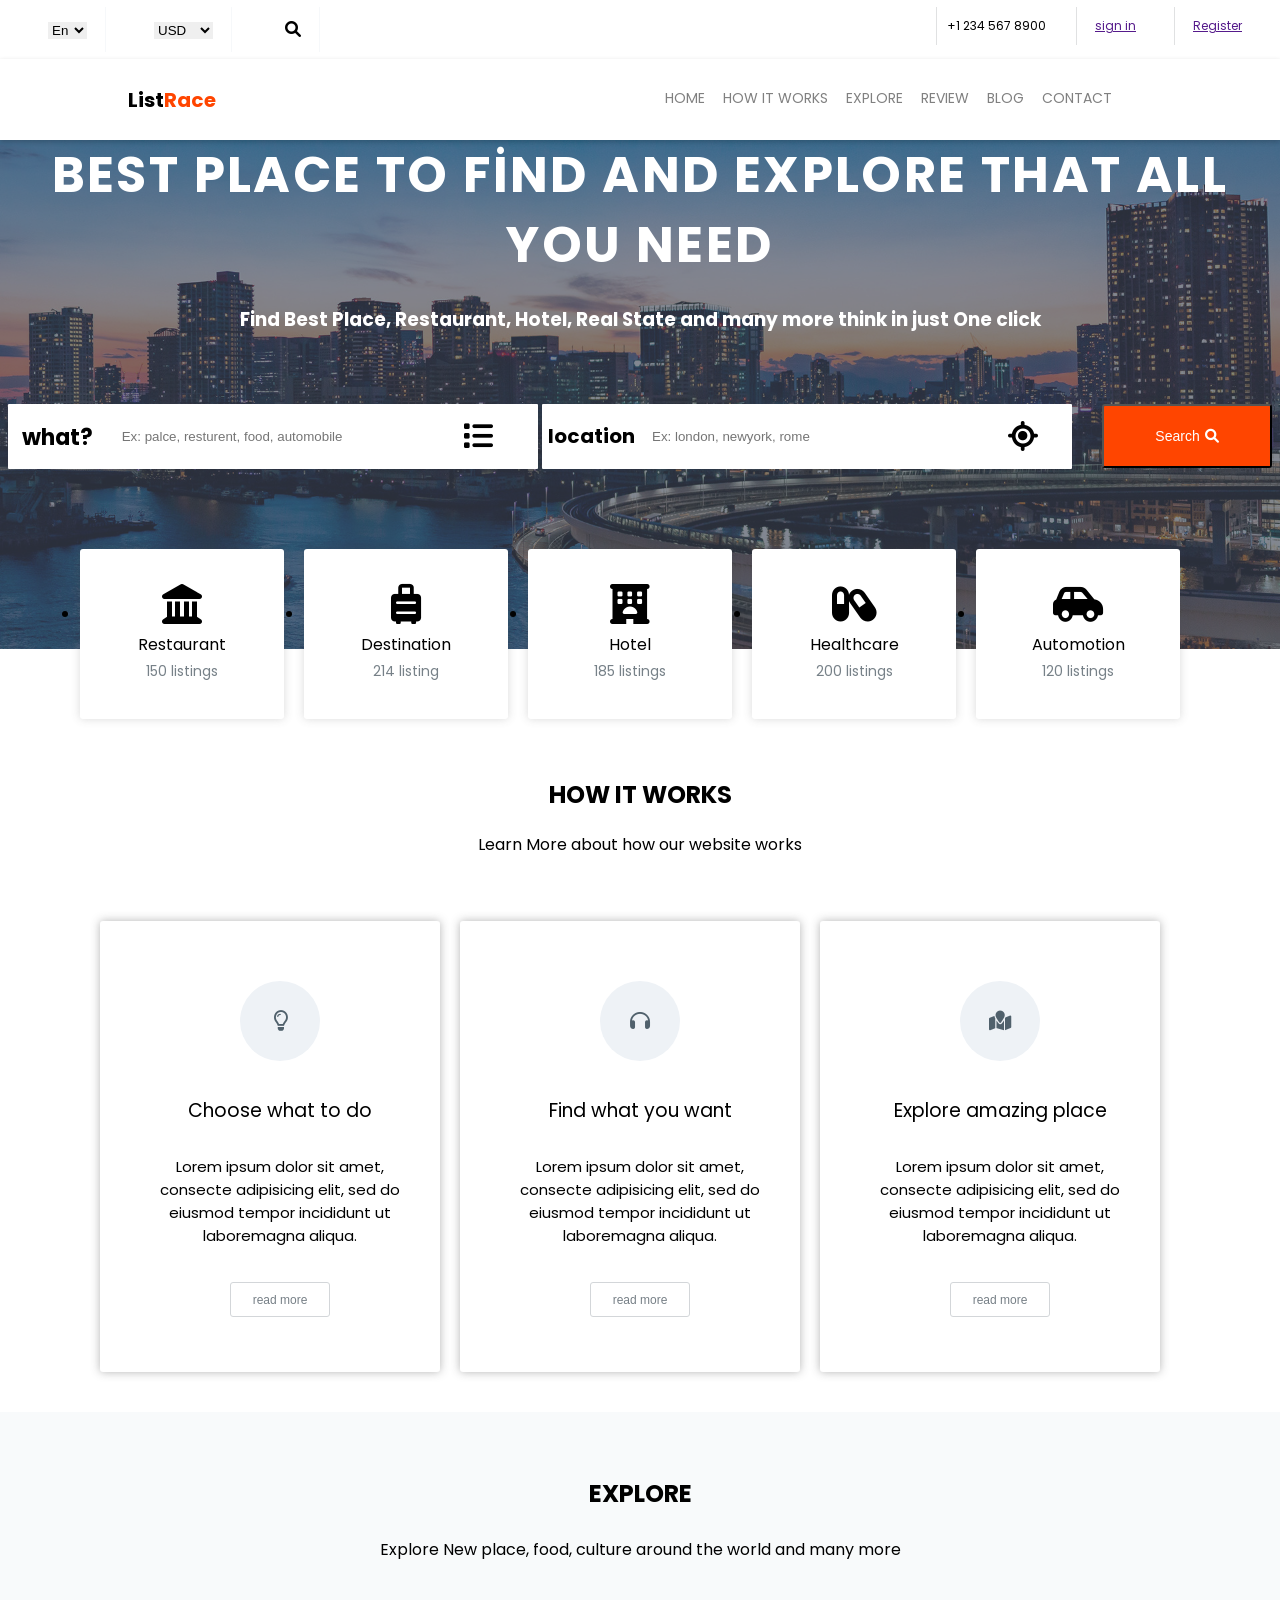
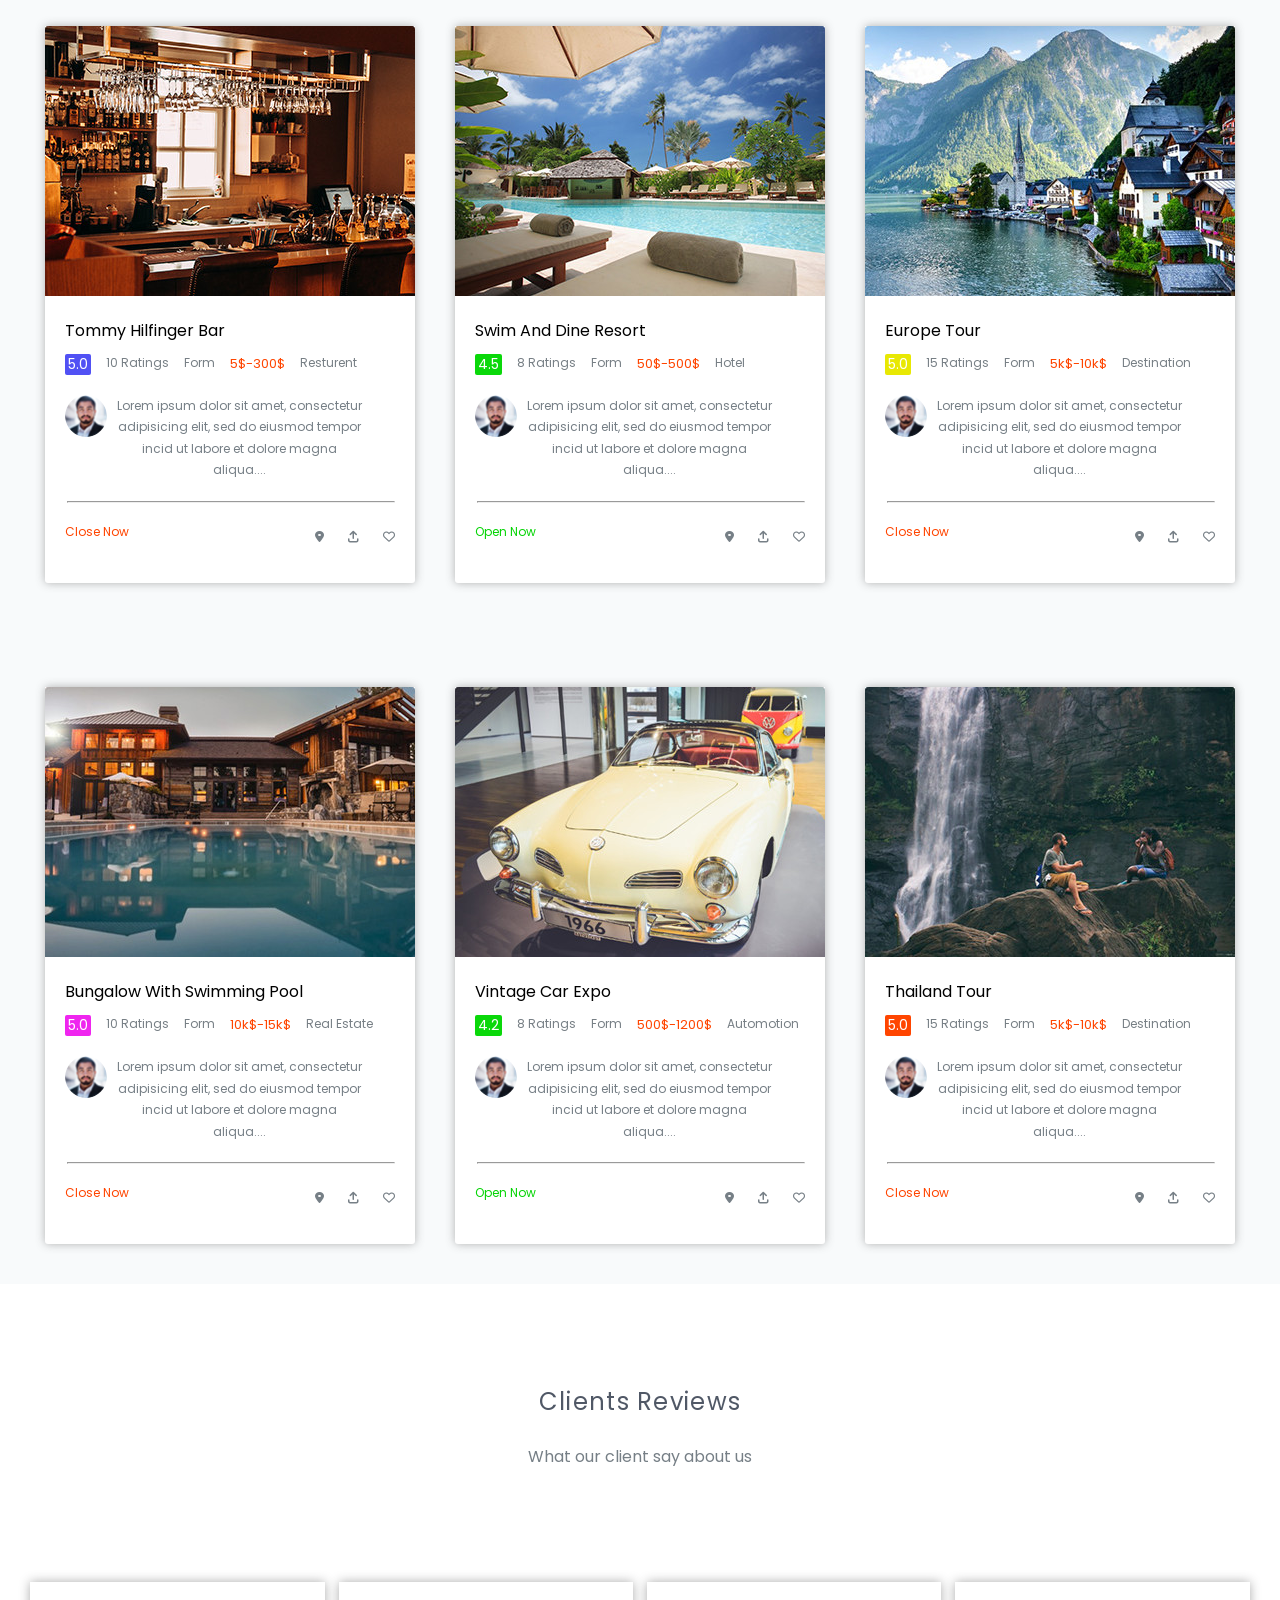
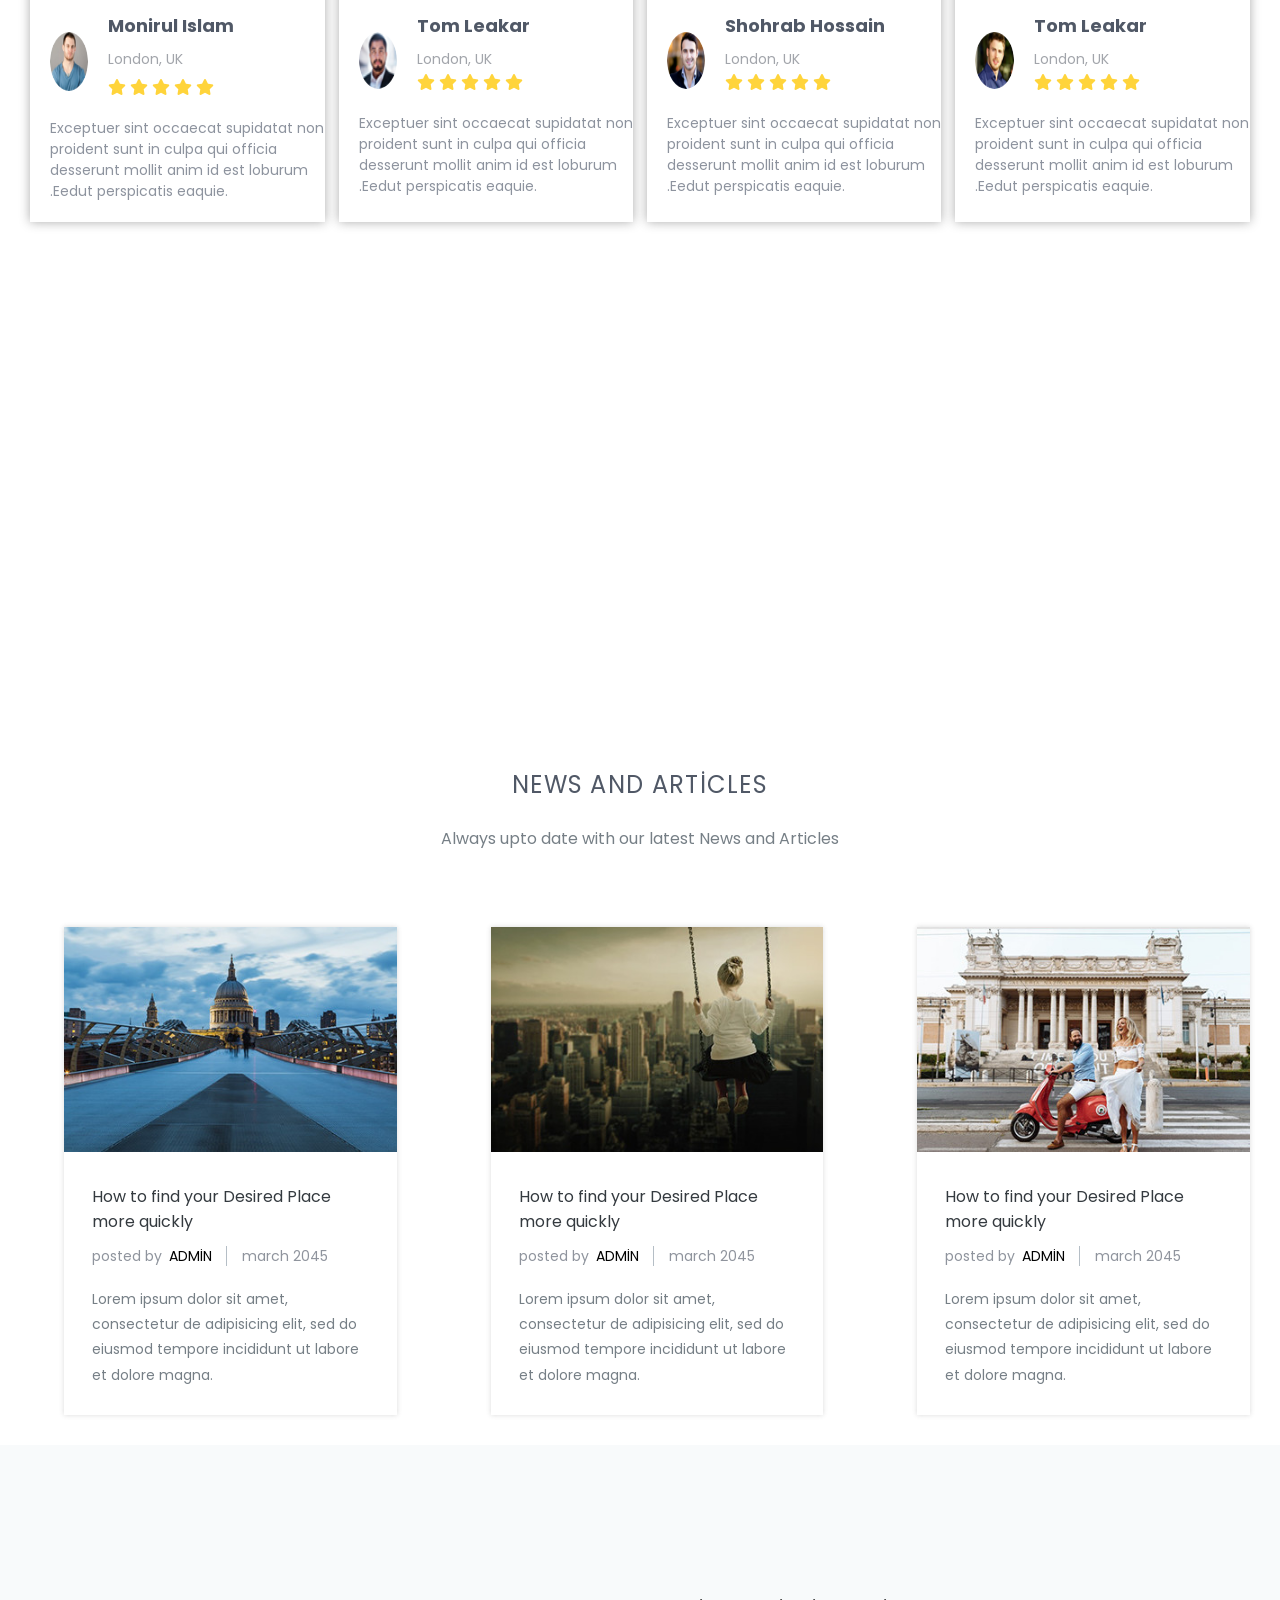
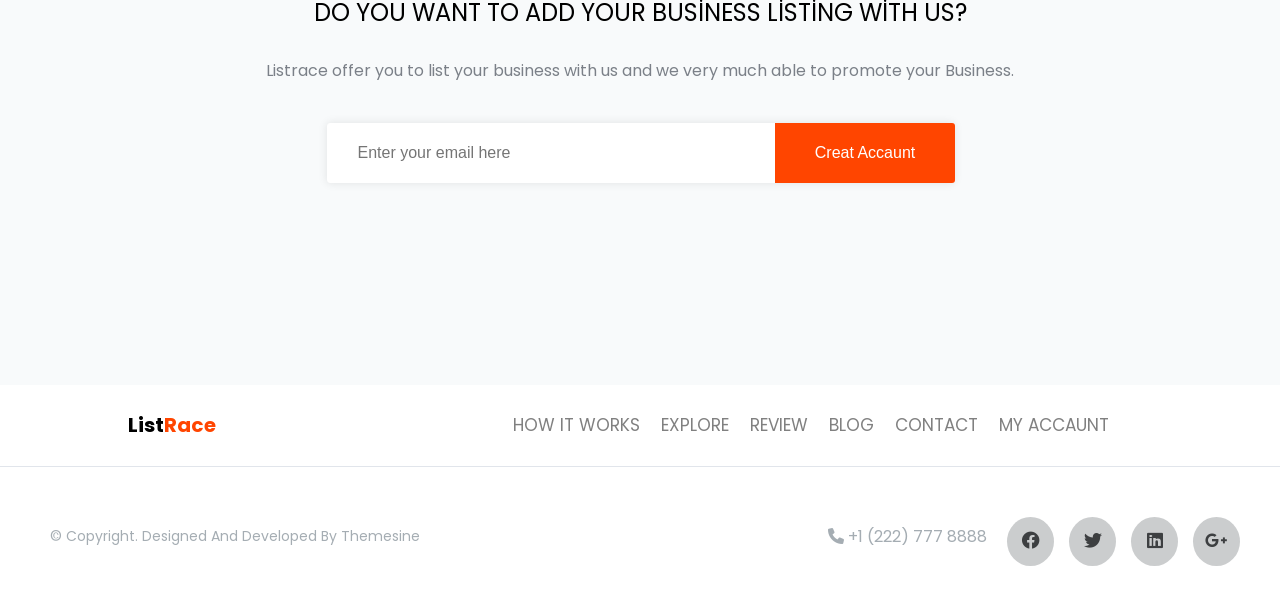
<file: index.html>
<!DOCTYPE html>
<html lang="tr">
<head>
     <meta charset="UTF-8">
     <meta name="viewport" content="width=device-width, initial-scale=1.0">
     <meta name="viewport" content="width=device-width, initial-scale=1.0">
     <title>site</title>
     <link rel="stylesheet" href="listrace.css">
     <link rel="stylesheet" href="https://cdnjs.cloudflare.com/ajax/libs/font-awesome/6.0.0-beta3/css/all.min.css">
</head>

<body>
<header>
    <div class="basliqelaqe">
        <div class="ilkqutu">
                <ul class="dil">
                    <li class="select-opt">
                        <select name="language" id="language">
                            <option value="default">En</option>
                            <option value="bangla">BN</option>
                            <option value="arabic">AB</option>
                        </select>
                    </li>
                    <li class="select-opt">
                        <select name="currency" id="currency">
                            <option value="USD">USD</option>
                            <option value="EURO">EURO</option>
                            <option value="BDT">BDT</option>
                        </select>
                    </li>
                    <li class="basliqicon">
                        <i class="fa-solid fa-magnifying-glass"></i>
                    </li>
                </ul>
            </div>
            <div class="ikinciqutu">
                <ul class="basliqiki">
                    <li class="liki"> +1 234 567 8900</li>
                    <li  class="signin">
                        <a href="">sign in</a>
                    </li>
                    <li class="register">
                        <a href="">Register</a>
                    </li>
                </ul>
            </div>
    </div>

</header>




<section class="menu">
    <a class="List">List<span class="span">Race</span></a>
    <ul class="menus">
        <li><a class="menulist" href="#home">HOME</a></li>
        <li><a class="menulist" href="#howitworks">HOW IT WORKS</a></li>
        <li><a class="menulist" href="#explore">EXPLORE</a></li>
        <li><a class="menulist" href="#review">REVIEW</a></li>
        <li><a class="menulist" href="#blog">BLOG</a></li>
        <li><a class="menulist" href="#contact">CONTACT</a></li>
    </ul>
</section>

<section class="iki" id="home">
    <div class="fonn">
       <div class="bestfind">
            <h3 class="best">Best place to find and explore
            that all you need</h3>
            <br>
            <h3 class="find">Find Best Place, Restaurant, Hotel, Real State and many more think in just One click</h3>
       </div>
        <div class="formlar">
            <div class="form">
                <h3 class="what">what?</h3>
                <i class="fa-solid fa-list"></i>
                <h3 class="location">location</h3>
                <i class="fa-solid fa-location-crosshairs"></i>
                <form action="#" method="post">
                    <input class="form1" type="text" placeholder=" Ex: palce, resturent, food, automobile">
                    <input class="form1" type="text" placeholder="Ex: london, newyork, rome">
                </form>
            </div>
            <div>
                <button class="duyme1"> Search <i class="fa-solid fa-magnifying-glass"></i> </button>
            </div>
            </div>
            <div class="uc">
                <ul class="qutular">
                    <li class="li">
                        <div class="qutu">
                            <i class="fa-solid fa-landmark"></i>
                            <h2><a href="" class="Restaurant">Restaurant</a></h2>
                            <p class="listings">150 listings</p>
                        </div>
                    </li>
                    <li class="li">
                        <div  class="qutu"> 
                            <i class="fa-solid fa-suitcase-rolling"></i>
                            <h2><a href="" class="Restaurant">Destination</a></h2>
                            <p class="listings">214 listing</p>
                        </div>
                    </li>
                    <li class="li">
                        <div  class="qutu">
                            <i class="fa-solid fa-hotel"></i>
                            <h2><a href="" class="Restaurant">Hotel</a></h2>
                            <p class="listings">185 listings</p>
                        </div>
                    </li>
                    <li class="li">
                        <div  class="qutu">
                            <i class="fa-solid fa-capsules"></i>
                            <h2><a href="" class="Restaurant">Healthcare</a></h2>
                            <p class="listings">200 listings</p>
                        </div>
                    </li>
                    <li class="li">
                        <div  class="qutu">
                            <i class="fa-solid fa-car-side"></i>
                            <h2><a href="" class="Restaurant">Automotion</a></h2>
                            <p class="listings">120 listings</p>
                        </div>
                    </li>
                </ul>
            </div>
        </div>
</section>


    <section class="howitworks" id="howitworks">
        <div class="basliqhow">
            <h2>HOW IT WORKS</h2>
            <p class="learn">Learn More about how our website works</p>
        </div>
        <div class="qutular1">
            <div class="qutu1">
                <div class="cevre1">
                    <i class="fa-regular fa-lightbulb fa-lg"></i>
                </div>
                <h2 class="choose1">Choose what to do</h2>
                <p class="lorem1">Lorem ipsum dolor sit amet, consecte adipisicing elit, sed do eiusmod tempor incididunt ut laboremagna aliqua.</p>
                <button class="button1">read more</button>
            </div>
            <div class="qutu1">
                <div class="cevre1">
                    <i class="fa-solid fa-headphones fa-lg"></i>
                </div>
                <h2 class="choose1">Find what you want</h2>
                <p class="lorem1">Lorem ipsum dolor sit amet, consecte adipisicing elit, sed do eiusmod tempor incididunt ut laboremagna aliqua.</p>
                <button class="button1">read more</button>
            </div>
            <div class="qutu1">
                <div class="cevre1">
                    <i class="fa-solid fa-map-location fa-lg"></i>
                </div>
                <h2 class="choose1">Explore amazing place</h2>
                <p class="lorem1">Lorem ipsum dolor sit amet, consecte adipisicing elit, sed do eiusmod tempor incididunt ut laboremagna aliqua.</p>
                <button class="button1">read more</button>
            </div>
        </div>
    </section>



    <section class="EXPLORE" id="explore">
        <div class="basliqexplore">
            <h2>EXPLORE</h2>
            <p class="explorep2">Explore New place, food, culture around the world and many more</p>
        </div>
        <div class="qutular2">
            <div class="altqutu2">
               <div class="qutu2">
                    <img class="sekiliki" src="image/e1.jpg" alt="" >
                    <div class="gorunme2">
                        <button class="gorunmee2">best rated</button>
                        <div class="Gorunme2">
                            <i class="fa-solid fa-hashtag"></i>
                            <i class="fa-regular fa-bookmark"></i>
                        </div>
                    </div>
                   
                    <h2 class="tommy2">Tommy Hilfinger Bar</h2>
                    <p class="p2">
                        <span class="bes1">5.0</span> 
                        <span class="rating2">10 ratings</span>
                        <span class="rating2">form</span>
                        <a class="price2">5$-300$</a>
                        <span class="rating2">resturent</span>
                    </p>
                    <div class="imgp">
                        <img class="img2" src="image/person.png" alt="">
                        <p class="lorem2">Lorem ipsum dolor sit amet, consectetur adipisicing elit, sed do eiusmod tempor incid ut labore et dolore magna aliqua....</p>
                    </div>
                    <hr class="xett2">
                    <div class="qutuson2">
                        <div class="close2">Close Now</div>
                        <div class="i2">
                            <i class="fa-solid fa-location-dot"></i>
                            <i class="fa-solid fa-arrow-up-from-bracket"></i>
                            <i class="fa-regular fa-heart"></i>
                        </div>
                    </div>
               </div>
               <div class="qutu2">
                    <img class="sekiliki"  src="image/e2.jpg" alt="">
                    <div class="gorunme2">
                        <button class="gorunmee2">best rated</button>
                        <div class="Gorunme2">
                            <i class="fa-solid fa-hashtag"></i>
                            <i class="fa-regular fa-bookmark"></i>
                        </div>
                    </div>
                    
                    <h2 class="tommy2">Swim And Dine Resort</h2>
                    <p class="p2">
                        <span class="bes2">4.5</span>
                        <span class="rating2">8 ratings</span>
                        <span class="rating2">form</span>
                        <a class="price2">50$-500$</a>
                        <span class="rating2"> hotel</span>
                    </p>
                    <div class="imgp">
                        <img class="img2" src="image/person.png" alt="">
                        <p class="lorem2">Lorem ipsum dolor sit amet, consectetur adipisicing elit, sed do eiusmod tempor incid ut labore et dolore magna aliqua....</p>
                    </div>
                    <hr class="xett2">
                    <div class="qutuson2">
                        <div class="open2">Open Now</div>
                        <div class="i2">
                            <i class="fa-solid fa-location-dot"></i>
                            <i class="fa-solid fa-arrow-up-from-bracket"></i>
                            <i class="fa-regular fa-heart"></i>
                        </div>
                    </div>
               </div>
               <div class="qutu2">
                    <img class="sekiliki"  src="image/e3.jpg" alt="">
                    <div class="gorunme2">
                        <button class="gorunmee2">best rated</button>
                        <div class="Gorunme2">
                            <i class="fa-solid fa-hashtag"></i>
                            <i class="fa-regular fa-bookmark"></i>
                        </div>
                    </div>
                    
                    <h2 class="tommy2">Europe Tour</h2>
                    <p class="p2">
                        <span class="bes3">5.0</span>
                        <span class="rating2">15 ratings</span>
                        <span class="rating2">form</span>
                        <a class="price2">5k$-10k$</a>
                        <span class="rating2">destination</span>
                    </p>
                    <div class="imgp">
                        <img class="img2" src="image/person.png" alt="">
                        <p class="lorem2">Lorem ipsum dolor sit amet, consectetur adipisicing elit, sed do eiusmod tempor incid ut labore et dolore magna aliqua....</p>
                    </div>
                    <hr class="xett2">
                    <div class="qutuson2">
                        <div  class="close2">Close Now</div>
                        <div class="i2">
                            <i class="fa-solid fa-location-dot"></i>
                            <i class="fa-solid fa-arrow-up-from-bracket"></i>
                            <i class="fa-regular fa-heart"></i>
                        </div>
                    </div>
               </div>
            </div>
            <div class="altqutu2">
                <div class="qutu2">
                    <img class="sekiliki"  src="image/e4.jpg" alt="">
                    <div class="gorunme2">
                        <button class="gorunmee2">best rated</button>
                        <div class="Gorunme2">
                            <i class="fa-solid fa-hashtag"></i>
                            <i class="fa-regular fa-bookmark"></i>
                        </div>
                    </div>
                   
                    <h2 class="tommy2">Bungalow With Swimming Pool</h2>
                    <p class="p2">
                        <span class="bes4">5.0</span>
                        <span class="rating2">10 ratings</span>
                        <span class="rating2">form</span> 
                        <a class="price2">10k$-15k$</a>
                        <span class="rating2">real estate</span>
                    </p>
                    <div class="imgp">
                        <img class="img2" src="image/person.png" alt="">
                        <p class="lorem2">Lorem ipsum dolor sit amet, consectetur adipisicing elit, sed do eiusmod tempor incid ut labore et dolore magna aliqua....</p>
                    </div>
                    <hr class="xett2">
                    <div class="qutuson2">
                        <div  class="close2">Close Now</div>
                        <div class="i2">
                            <i class="fa-solid fa-location-dot"></i>
                            <i class="fa-solid fa-arrow-up-from-bracket"></i>
                            <i class="fa-regular fa-heart"></i>
                        </div>
                    </div>
                </div>
                <div class="qutu2">
                    <img class="sekiliki"  src="image/e5.jpg" alt="">
                    
                    <div class="gorunme2">
                        <button class="gorunmee2">best rated</button>
                        <div class="Gorunme2">
                            <i class="fa-solid fa-hashtag"></i>
                            <i class="fa-regular fa-bookmark"></i>
                        </div>
                    </div>
                   
                    <h2 class="tommy2">Vintage Car Expo</h2>
                    <p class="p2">
                        <span class="bes5">4.2</span>
                        <span class="rating2">8 ratings</span>
                        <span class="rating2">form</span> 
                        <a class="price2">500$-1200$</a>
                        <span class="rating2">automotion</span>
                    </p>
                    <div class="imgp">
                        <img class="img2" src="image/person.png" alt="">
                        <p class="lorem2">Lorem ipsum dolor sit amet, consectetur adipisicing elit, sed do eiusmod tempor incid ut labore et dolore magna aliqua....</p>
                    </div>
                    <hr class="xett2">
                    <div class="qutuson2">
                        <div class="open2">Open Now</div>
                        <div class="i2">
                            <i class="fa-solid fa-location-dot"></i>
                            <i class="fa-solid fa-arrow-up-from-bracket"></i>
                            <i class="fa-regular fa-heart"></i>
                        </div>
                    </div>
                </div>
                <div class="qutu2">
                    <img class="sekiliki"  src="image/e6.jpg" alt="">
                    <div class="gorunme2">
                        <button class="gorunmee2">best rated</button>
                        <div class="Gorunme2">
                            <i class="fa-solid fa-hashtag"></i>
                            <i class="fa-regular fa-bookmark"></i>
                        </div>
                    </div>
                 
                    <h2 class="tommy2">Thailand Tour</h2>
                    <p class="p2">
                        <span class="bes6">5.0</span>
                        <span class="rating2">15 ratings</span>
                        <span class="rating2">form</span>
                        <a class="price2">5k$-10k$</a>
                        <span class="rating2">destination</span>
                    </p>
                    <div class="imgp">
                        <img class="img2" src="image/person.png" alt="">
                        <p class="lorem2">Lorem ipsum dolor sit amet, consectetur adipisicing elit, sed do eiusmod tempor incid ut labore et dolore magna aliqua....</p>
                    </div>
                    <hr class="xett2">
                    <div class="qutuson2">
                        <div  class="close2">Close Now</div>
                        <div class="i2">
                            <i class="fa-solid fa-location-dot"></i>
                            <i class="fa-solid fa-arrow-up-from-bracket"></i>
                            <i class="fa-regular fa-heart"></i>
                        </div>
                    </div>
                </div>
            </div>
        </div>
    </section>


    <section class="ClientsReviews" id="review">
        <div class="altibasliq">
            <h2 class="clients">Clients Reviews</h2>
            <p class="whatour">What our client say about us</p>
        </div>
        <div class="REVIEWS">
            <div class="REVIEW">
                <div class="imgh2h4">
                    <img class="altiimg" src="image/c2 (1).png">
                    <div class="h2h4">
                        <h2 class="monirul">Monirul Islam</h2>
                        <h4 class="london">London, UK</h4>
                        <div class="star">
                            <i class="fa-solid fa-star" style="color: #FFD43B;"></i>
                            <i class="fa-solid fa-star" style="color: #FFD43B;"></i>
                            <i class="fa-solid fa-star" style="color: #FFD43B;"></i>
                            <i class="fa-solid fa-star" style="color: #FFD43B;"></i>
                            <i class="fa-solid fa-star" style="color: #FFD43B;"></i>
                        </div>
                    </div>
                </div>
                <div>
                   <p class="exceptuer"> Exceptuer sint occaecat supidatat non proident sunt in culpa qui officia desserunt mollit anim id est loburum .Eedut perspicatis eaquie.</p>
                </div>
            </div>
            <div class="REVIEW">
                <div class="imgh2h4">
                    <img class="altiimg" src="image/person.png">
                    <div class="h2h4">
                        <h2 class="monirul">Tom Leakar</h2>
                        <h4 class="london">London, UK</h4>
                        <div>
                            <i class="fa-solid fa-star" style="color: #FFD43B;"></i>
                            <i class="fa-solid fa-star" style="color: #FFD43B;"></i>
                            <i class="fa-solid fa-star" style="color: #FFD43B;"></i>
                            <i class="fa-solid fa-star" style="color: #FFD43B;"></i>
                            <i class="fa-solid fa-star" style="color: #FFD43B;"></i>
                        </div>
                    </div>
                </div>
                <div>
                   <p class="exceptuer"> Exceptuer sint occaecat supidatat non proident sunt in culpa qui officia desserunt mollit anim id est loburum .Eedut perspicatis eaquie.</p>
                </div>
            </div>
            <div class="REVIEW">
                <div class="imgh2h4">
                    <img class="altiimg" src="image/c3.png">
                    <div class="h2h4">
                        <h2 class="monirul">Shohrab Hossain</h2>
                        <h4 class="london">London, UK</h4>
                        <div>
                            <i class="fa-solid fa-star" style="color: #FFD43B;"></i>
                            <i class="fa-solid fa-star" style="color: #FFD43B;"></i>
                            <i class="fa-solid fa-star" style="color: #FFD43B;"></i>
                            <i class="fa-solid fa-star" style="color: #FFD43B;"></i>
                            <i class="fa-solid fa-star" style="color: #FFD43B;"></i>
                        </div>
                    </div>
                </div>
                <div>
                   <p class="exceptuer"> Exceptuer sint occaecat supidatat non proident sunt in culpa qui officia desserunt mollit anim id est loburum .Eedut perspicatis eaquie.</p>
                </div>
            </div>
            <div class="REVIEW">
                <div class="imgh2h4">
                    <img class="altiimg" src="image/c4.png">
                    <div class="h2h4">
                        <h2 class="monirul">Tom Leakar</h2>
                        <h4 class="london">London, UK</h4>
                        <div>
                            <i class="fa-solid fa-star" style="color: #FFD43B;"></i>
                            <i class="fa-solid fa-star" style="color: #FFD43B;"></i>
                            <i class="fa-solid fa-star" style="color: #FFD43B;"></i>
                            <i class="fa-solid fa-star" style="color: #FFD43B;"></i>
                            <i class="fa-solid fa-star" style="color: #FFD43B;"></i>
                        </div>
                    </div>
                </div>
                <div>
                   <p class="exceptuer"> Exceptuer sint occaecat supidatat non proident sunt in culpa qui officia desserunt mollit anim id est loburum .Eedut perspicatis eaquie.</p>
                </div>
            </div>
        </div>
    </section>


    <section class="LISTS">
        <div class="qutularyeddi">
            <div class="LIST">
                <div class="k">90 K+</div>
                <h3 class="listing">listings</h3>
            </div>
            <div class="LIST">
                <div class="k">40 K+</div>
                <h3 class="listing">listing categories</h3>
            </div>
            <div class="LIST">
                <div class="k">65 K+</div>
                <h3 class="listing">visitors</h3>
            </div>
            <div class="LIST">
                <div class="k">50 K+</div>
                <h3 class="listing">happy clients</h3>
            </div>
        </div>
    </section>


    <section class="NEWSARTICLES" id="blog">
        <div class="basliqsekkiz">
            <h2 class="news">
                News and Articles
            </h2>
            <p class="always">
                Always upto date with our latest News and Articles
            </p>
        </div>
        <div class="qutularsekkiz">
            <div class="ARTICLES">
                <img class="imgsekkiz" src="image/b1.jpg">
                <div class="altqutusekkiz">
                    <h2 class="howto">How to find your Desired Place more quickly</h2>
                    <h4 class="posted">posted by<a class="admin">admin</a>march 2045</h4>
                    <p class="loremsekkiz">Lorem ipsum dolor sit amet, consectetur de adipisicing elit, sed do eiusmod tempore incididunt ut labore et dolore magna.</p>
                </div>
            </div>
            <div class="ARTICLES">
                <img class="imgsekkiz" src="image/b2.jpg">
                <div class="altqutusekkiz">
                    <h2 class="howto">How to find your Desired Place more quickly</h2>
                    <h4 class="posted">posted by<a class="admin">admin</a>march 2045</h4>
                    <p class="loremsekkiz">Lorem ipsum dolor sit amet, consectetur de adipisicing elit, sed do eiusmod tempore incididunt ut labore et dolore magna.</p>
                </div>
            </div>
            <div class="ARTICLES">
                <img class="imgsekkiz" src="image/b3.jpg">
                <div class="altqutusekkiz">
                    <h2 class="howto">How to find your Desired Place more quickly</h2>
                    <h4 class="posted">posted by<a class="admin">admin</a>march 2045</h4>
                    <p class="loremsekkiz">Lorem ipsum dolor sit amet, consectetur de adipisicing elit, sed do eiusmod tempore incididunt ut labore et dolore magna.</p>
                </div>
            </div>
        </div>
    </section>


    <section class="ContacT" id="contact">
        <div class="altdoqquz">
            <div>
                <h2 class="doyou">do you want to add your business listing with us?</h2>
                <p class="listrace">Listrace offer you to list your business with us and we very much able to promote your Business.</p>
            </div>
            <div class="qutudoqquz">
                <form> 
                    <input type="email" placeholder="Enter your email here" class="inputcontact">
                    <button class="buttoncontact">Creat Accaunt</button>
                </form>
            </div>
        </div>
    </section>



    <footer class="on">
        <div class="alton">
            <a class="List">List<span class="span">Race</span></a>
            <ul class="sira">
                <li><a class="onyazi" href="#howitworks">HOW IT WORKS</a></li>
                <li><a class="onyazi" href="#explore">EXPLORE</a></li>
                <li><a class="onyazi" href="#review">REVIEW</a></li>
                <li><a class="onyazi" href="#blog">BLOG</a></li>
                <li><a class="onyazi" href="#contact">CONTACT</a></li>
                <li><a class="onyazi" href="#contact">MY ACCAUNT</a></li>
            </ul>
        </div>
        <div class="sonalton">
         <div>
             <p class="altonp">© Copyright. Designed And Developed By Themesine</p>
         </div>
         <div class="altonnumber">
             <span class="onspan">
                 <i class="fa fa-phone"></i>
                 +1 (222) 777 8888
             </span>
             <i class="fa-brands fa-facebook"></i>
             <i class="fa-brands fa-twitter"></i>
             <i class="fa-brands fa-linkedin"></i>
             <i class="fa-brands fa-google-plus-g"></i>
         </div>
        </div>
    </footer>
</body>
</file>
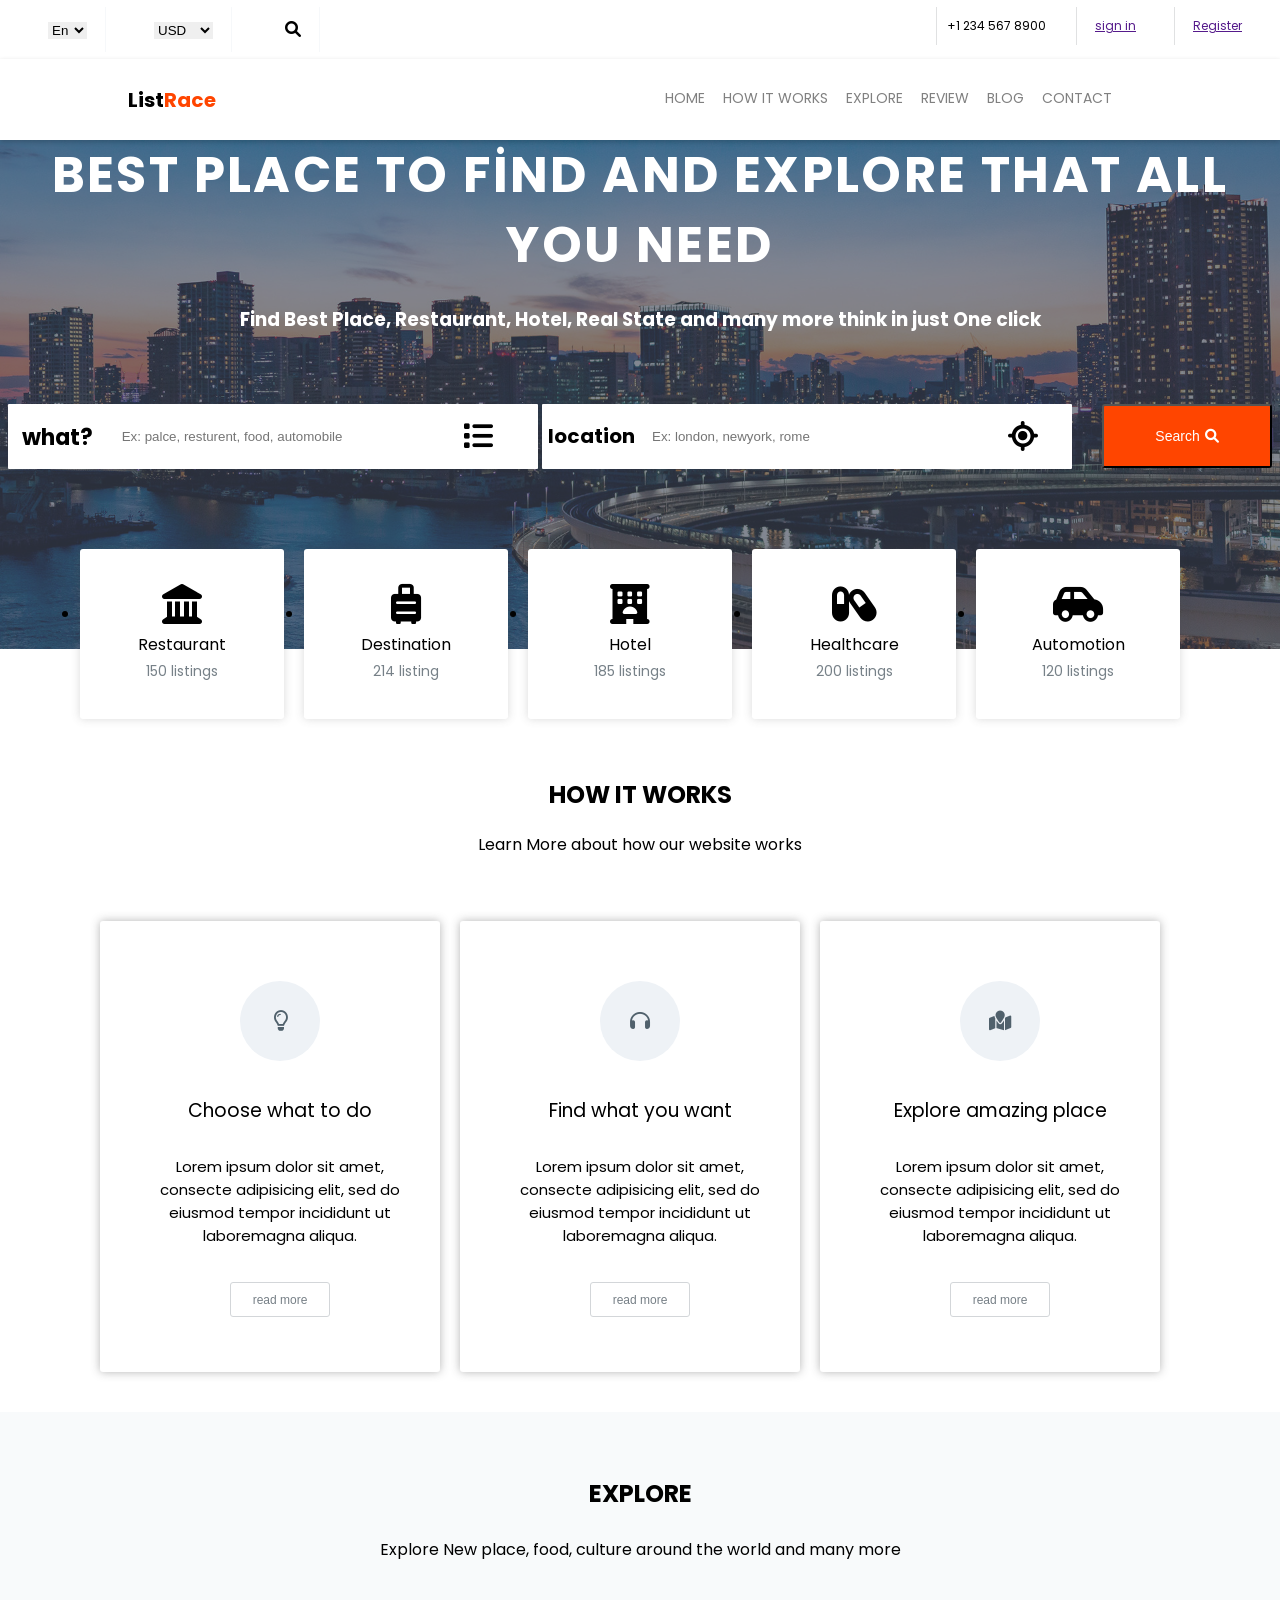
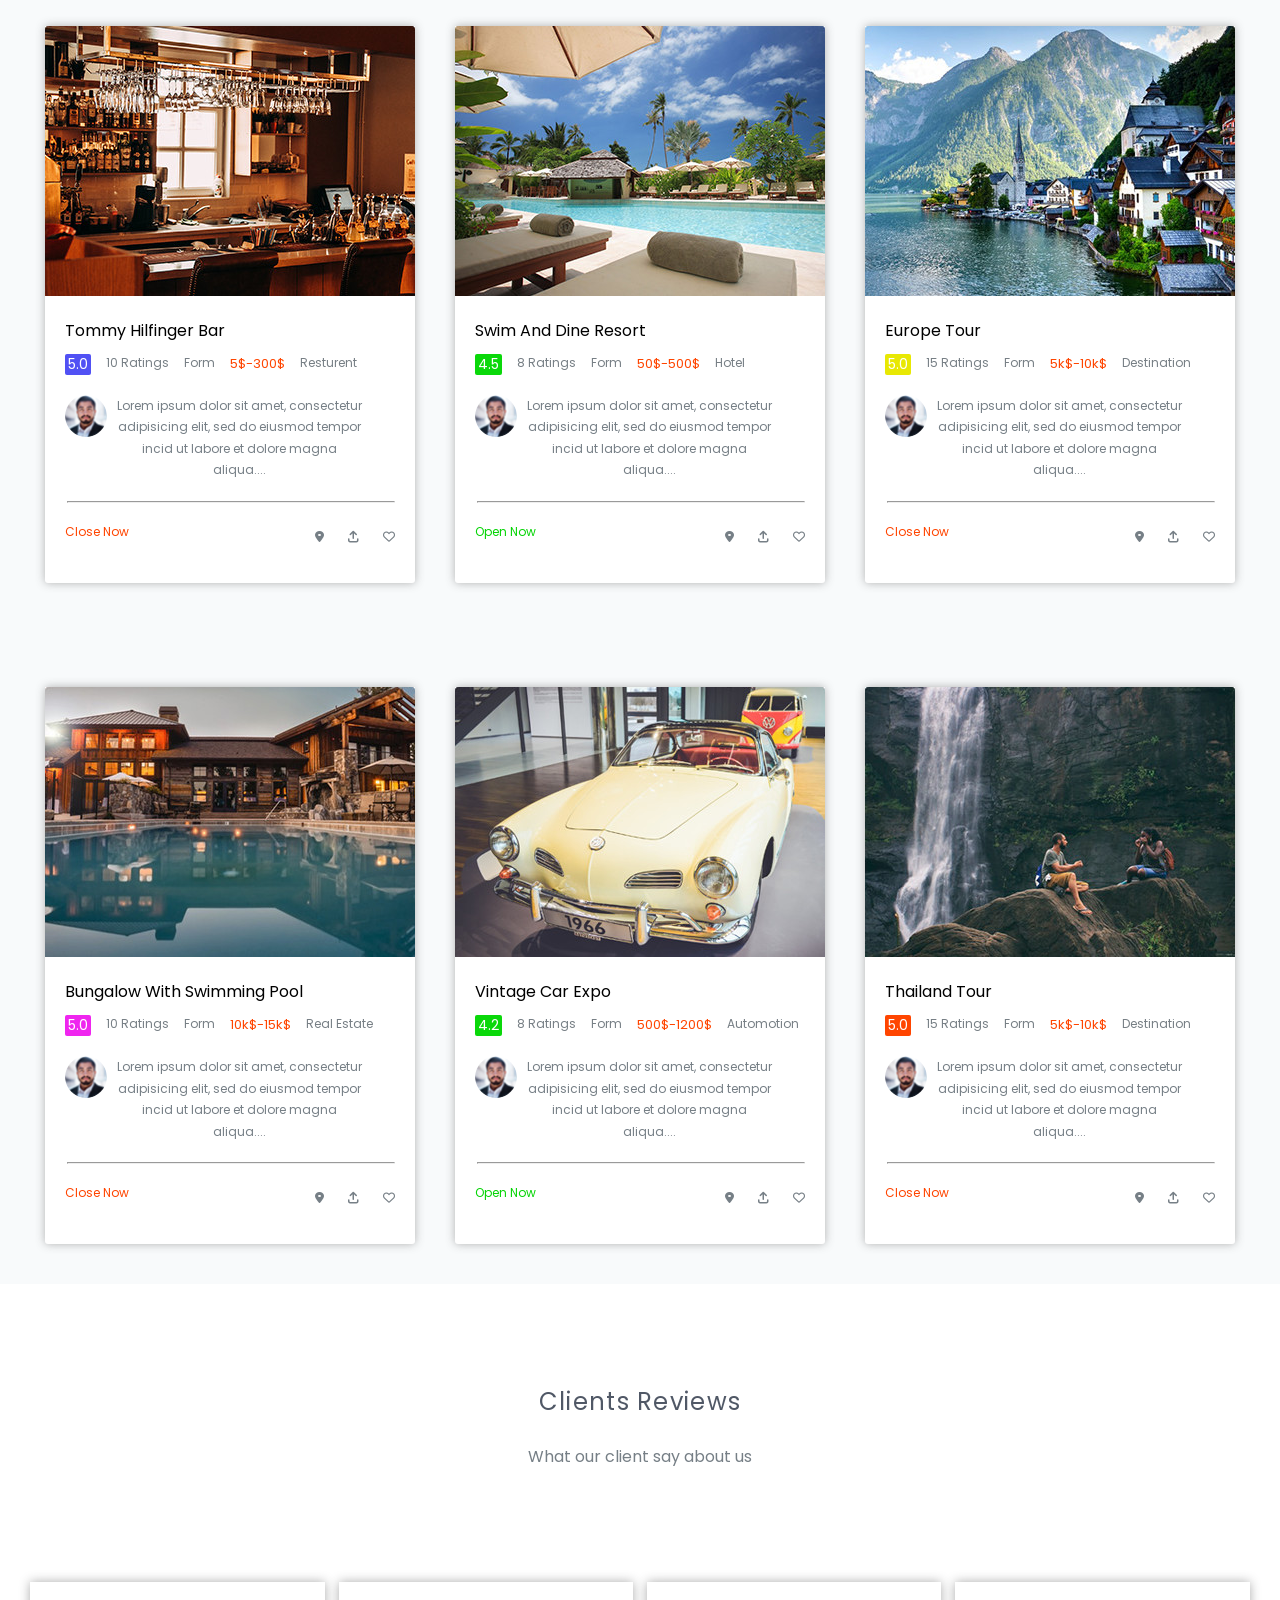
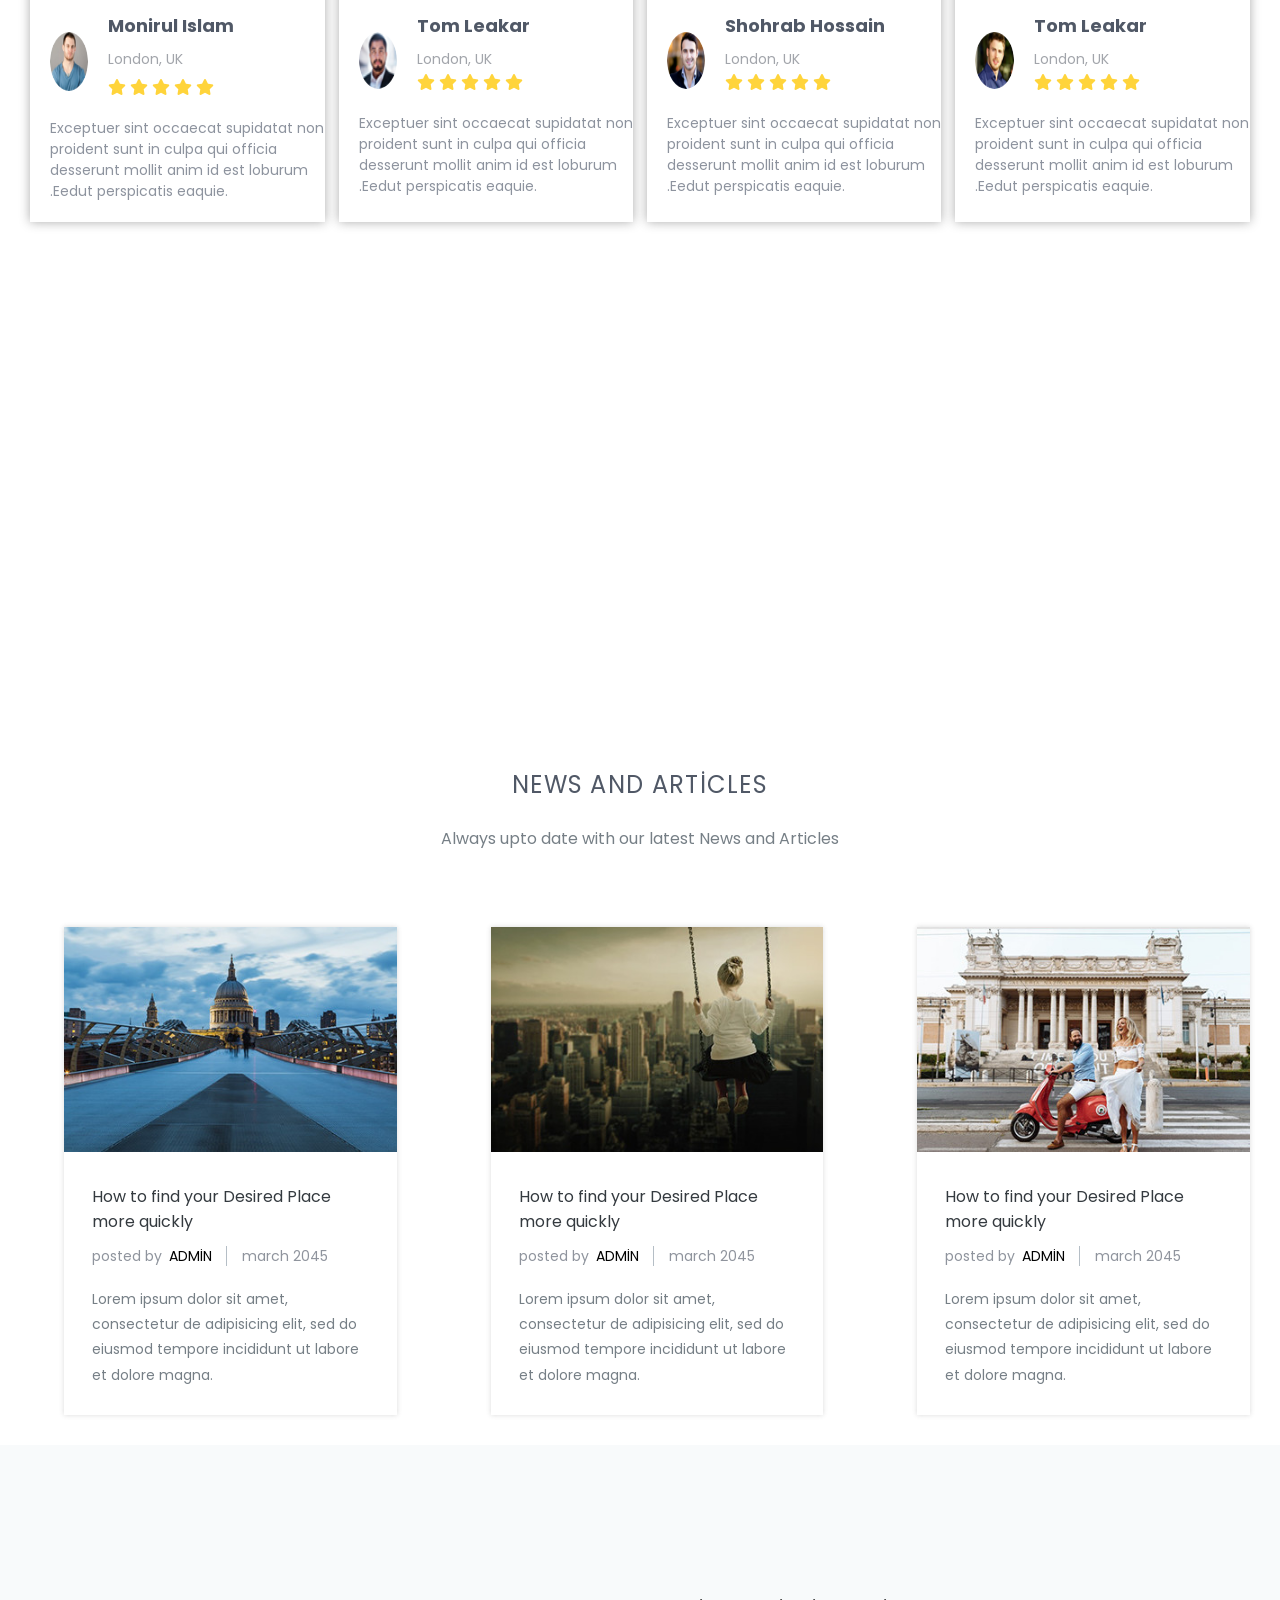
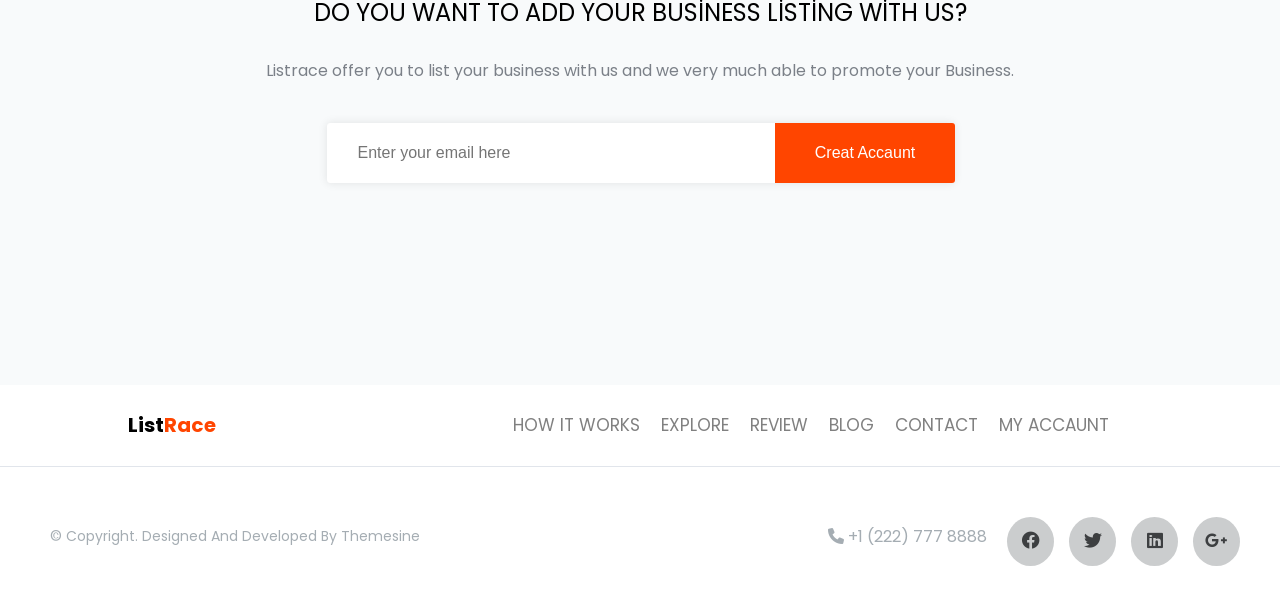
<file: ListRace.html>
<!DOCTYPE html>
<html lang="tr">
<head>
     <meta charset="UTF-8">
     <meta name="viewport" content="width=device-width, initial-scale=1.0">
     <meta name="viewport" content="width=device-width, initial-scale=1.0">
     <title>site</title>
     <link rel="stylesheet" href="ListRace.css">
     <link rel="stylesheet" href="https://cdnjs.cloudflare.com/ajax/libs/font-awesome/6.0.0-beta3/css/all.min.css">
</head>

<body>
<header>
    <div class="basliqelaqe">
        <div class="ilkqutu">
                <ul class="dil">
                    <li class="select-opt">
                        <select name="language" id="language">
                            <option value="default">En</option>
                            <option value="bangla">BN</option>
                            <option value="arabic">AB</option>
                        </select>
                    </li>
                    <li class="select-opt">
                        <select name="currency" id="currency">
                            <option value="USD">USD</option>
                            <option value="EURO">EURO</option>
                            <option value="BDT">BDT</option>
                        </select>
                    </li>
                    <li class="basliqicon">
                        <i class="fa-solid fa-magnifying-glass"></i>
                    </li>
                </ul>
            </div>
            <div class="ikinciqutu">
                <ul class="basliqiki">
                    <li class="liki"> +1 234 567 8900</li>
                    <li  class="signin">
                        <a href="">sign in</a>
                    </li>
                    <li class="register">
                        <a href="">Register</a>
                    </li>
                </ul>
            </div>
    </div>

</header>




<section class="menu">
    <a class="List">List<span class="span">Race</span></a>
    <ul class="menus">
        <li><a class="menulist" href="#home">HOME</a></li>
        <li><a class="menulist" href="#howitworks">HOW IT WORKS</a></li>
        <li><a class="menulist" href="#explore">EXPLORE</a></li>
        <li><a class="menulist" href="#review">REVIEW</a></li>
        <li><a class="menulist" href="#blog">BLOG</a></li>
        <li><a class="menulist" href="#contact">CONTACT</a></li>
    </ul>
</section>

<section class="iki" id="home">
    <div class="fonn">
       <div class="bestfind">
            <h3 class="best">Best place to find and explore
            that all you need</h3>
            <br>
            <h3 class="find">Find Best Place, Restaurant, Hotel, Real State and many more think in just One click</h3>
       </div>
        <div class="formlar">
            <div class="form">
                <h3 class="what">what?</h3>
                <i class="fa-solid fa-list"></i>
                <h3 class="location">location</h3>
                <i class="fa-solid fa-location-crosshairs"></i>
                <form action="#" method="post">
                    <input class="form1" type="text" placeholder=" Ex: palce, resturent, food, automobile">
                    <input class="form1" type="text" placeholder="Ex: london, newyork, rome">
                </form>
            </div>
            <div>
                <button class="duyme1"> Search <i class="fa-solid fa-magnifying-glass"></i> </button>
            </div>
            </div>
            <div class="uc">
                <ul class="qutular">
                    <li class="li">
                        <div class="qutu">
                            <i class="fa-solid fa-landmark"></i>
                            <h2><a href="" class="Restaurant">Restaurant</a></h2>
                            <p class="listings">150 listings</p>
                        </div>
                    </li>
                    <li class="li">
                        <div  class="qutu"> 
                            <i class="fa-solid fa-suitcase-rolling"></i>
                            <h2><a href="" class="Restaurant">Destination</a></h2>
                            <p class="listings">214 listing</p>
                        </div>
                    </li>
                    <li class="li">
                        <div  class="qutu">
                            <i class="fa-solid fa-hotel"></i>
                            <h2><a href="" class="Restaurant">Hotel</a></h2>
                            <p class="listings">185 listings</p>
                        </div>
                    </li>
                    <li class="li">
                        <div  class="qutu">
                            <i class="fa-solid fa-capsules"></i>
                            <h2><a href="" class="Restaurant">Healthcare</a></h2>
                            <p class="listings">200 listings</p>
                        </div>
                    </li>
                    <li class="li">
                        <div  class="qutu">
                            <i class="fa-solid fa-car-side"></i>
                            <h2><a href="" class="Restaurant">Automotion</a></h2>
                            <p class="listings">120 listings</p>
                        </div>
                    </li>
                </ul>
            </div>
        </div>
</section>


    <section class="howitworks" id="howitworks">
        <div class="basliqhow">
            <h2>HOW IT WORKS</h2>
            <p class="learn">Learn More about how our website works</p>
        </div>
        <div class="qutular1">
            <div class="qutu1">
                <div class="cevre1">
                    <i class="fa-regular fa-lightbulb fa-lg"></i>
                </div>
                <h2 class="choose1">Choose what to do</h2>
                <p class="lorem1">Lorem ipsum dolor sit amet, consecte adipisicing elit, sed do eiusmod tempor incididunt ut laboremagna aliqua.</p>
                <button class="button1">read more</button>
            </div>
            <div class="qutu1">
                <div class="cevre1">
                    <i class="fa-solid fa-headphones fa-lg"></i>
                </div>
                <h2 class="choose1">Find what you want</h2>
                <p class="lorem1">Lorem ipsum dolor sit amet, consecte adipisicing elit, sed do eiusmod tempor incididunt ut laboremagna aliqua.</p>
                <button class="button1">read more</button>
            </div>
            <div class="qutu1">
                <div class="cevre1">
                    <i class="fa-solid fa-map-location fa-lg"></i>
                </div>
                <h2 class="choose1">Explore amazing place</h2>
                <p class="lorem1">Lorem ipsum dolor sit amet, consecte adipisicing elit, sed do eiusmod tempor incididunt ut laboremagna aliqua.</p>
                <button class="button1">read more</button>
            </div>
        </div>
    </section>



    <section class="EXPLORE" id="explore">
        <div class="basliqexplore">
            <h2>EXPLORE</h2>
            <p class="explorep2">Explore New place, food, culture around the world and many more</p>
        </div>
        <div class="qutular2">
            <div class="altqutu2">
               <div class="qutu2">
                    <img class="sekiliki" src="image/e1.jpg" alt="" >
                    <div class="gorunme2">
                        <button class="gorunmee2">best rated</button>
                        <div class="Gorunme2">
                            <i class="fa-solid fa-hashtag"></i>
                            <i class="fa-regular fa-bookmark"></i>
                        </div>
                    </div>
                   
                    <h2 class="tommy2">Tommy Hilfinger Bar</h2>
                    <p class="p2">
                        <span class="bes1">5.0</span> 
                        <span class="rating2">10 ratings</span>
                        <span class="rating2">form</span>
                        <a class="price2">5$-300$</a>
                        <span class="rating2">resturent</span>
                    </p>
                    <div class="imgp">
                        <img class="img2" src="image/person.png" alt="">
                        <p class="lorem2">Lorem ipsum dolor sit amet, consectetur adipisicing elit, sed do eiusmod tempor incid ut labore et dolore magna aliqua....</p>
                    </div>
                    <hr class="xett2">
                    <div class="qutuson2">
                        <div class="close2">Close Now</div>
                        <div class="i2">
                            <i class="fa-solid fa-location-dot"></i>
                            <i class="fa-solid fa-arrow-up-from-bracket"></i>
                            <i class="fa-regular fa-heart"></i>
                        </div>
                    </div>
               </div>
               <div class="qutu2">
                    <img class="sekiliki"  src="image/e2.jpg" alt="">
                    <div class="gorunme2">
                        <button class="gorunmee2">best rated</button>
                        <div class="Gorunme2">
                            <i class="fa-solid fa-hashtag"></i>
                            <i class="fa-regular fa-bookmark"></i>
                        </div>
                    </div>
                    
                    <h2 class="tommy2">Swim And Dine Resort</h2>
                    <p class="p2">
                        <span class="bes2">4.5</span>
                        <span class="rating2">8 ratings</span>
                        <span class="rating2">form</span>
                        <a class="price2">50$-500$</a>
                        <span class="rating2"> hotel</span>
                    </p>
                    <div class="imgp">
                        <img class="img2" src="image/person.png" alt="">
                        <p class="lorem2">Lorem ipsum dolor sit amet, consectetur adipisicing elit, sed do eiusmod tempor incid ut labore et dolore magna aliqua....</p>
                    </div>
                    <hr class="xett2">
                    <div class="qutuson2">
                        <div class="open2">Open Now</div>
                        <div class="i2">
                            <i class="fa-solid fa-location-dot"></i>
                            <i class="fa-solid fa-arrow-up-from-bracket"></i>
                            <i class="fa-regular fa-heart"></i>
                        </div>
                    </div>
               </div>
               <div class="qutu2">
                    <img class="sekiliki"  src="image/e3.jpg" alt="">
                    <div class="gorunme2">
                        <button class="gorunmee2">best rated</button>
                        <div class="Gorunme2">
                            <i class="fa-solid fa-hashtag"></i>
                            <i class="fa-regular fa-bookmark"></i>
                        </div>
                    </div>
                    
                    <h2 class="tommy2">Europe Tour</h2>
                    <p class="p2">
                        <span class="bes3">5.0</span>
                        <span class="rating2">15 ratings</span>
                        <span class="rating2">form</span>
                        <a class="price2">5k$-10k$</a>
                        <span class="rating2">destination</span>
                    </p>
                    <div class="imgp">
                        <img class="img2" src="image/person.png" alt="">
                        <p class="lorem2">Lorem ipsum dolor sit amet, consectetur adipisicing elit, sed do eiusmod tempor incid ut labore et dolore magna aliqua....</p>
                    </div>
                    <hr class="xett2">
                    <div class="qutuson2">
                        <div  class="close2">Close Now</div>
                        <div class="i2">
                            <i class="fa-solid fa-location-dot"></i>
                            <i class="fa-solid fa-arrow-up-from-bracket"></i>
                            <i class="fa-regular fa-heart"></i>
                        </div>
                    </div>
               </div>
            </div>
            <div class="altqutu2">
                <div class="qutu2">
                    <img class="sekiliki"  src="image/e4.jpg" alt="">
                    <div class="gorunme2">
                        <button class="gorunmee2">best rated</button>
                        <div class="Gorunme2">
                            <i class="fa-solid fa-hashtag"></i>
                            <i class="fa-regular fa-bookmark"></i>
                        </div>
                    </div>
                   
                    <h2 class="tommy2">Bungalow With Swimming Pool</h2>
                    <p class="p2">
                        <span class="bes4">5.0</span>
                        <span class="rating2">10 ratings</span>
                        <span class="rating2">form</span> 
                        <a class="price2">10k$-15k$</a>
                        <span class="rating2">real estate</span>
                    </p>
                    <div class="imgp">
                        <img class="img2" src="image/person.png" alt="">
                        <p class="lorem2">Lorem ipsum dolor sit amet, consectetur adipisicing elit, sed do eiusmod tempor incid ut labore et dolore magna aliqua....</p>
                    </div>
                    <hr class="xett2">
                    <div class="qutuson2">
                        <div  class="close2">Close Now</div>
                        <div class="i2">
                            <i class="fa-solid fa-location-dot"></i>
                            <i class="fa-solid fa-arrow-up-from-bracket"></i>
                            <i class="fa-regular fa-heart"></i>
                        </div>
                    </div>
                </div>
                <div class="qutu2">
                    <img class="sekiliki"  src="image/e5.jpg" alt="">
                    
                    <div class="gorunme2">
                        <button class="gorunmee2">best rated</button>
                        <div class="Gorunme2">
                            <i class="fa-solid fa-hashtag"></i>
                            <i class="fa-regular fa-bookmark"></i>
                        </div>
                    </div>
                   
                    <h2 class="tommy2">Vintage Car Expo</h2>
                    <p class="p2">
                        <span class="bes5">4.2</span>
                        <span class="rating2">8 ratings</span>
                        <span class="rating2">form</span> 
                        <a class="price2">500$-1200$</a>
                        <span class="rating2">automotion</span>
                    </p>
                    <div class="imgp">
                        <img class="img2" src="image/person.png" alt="">
                        <p class="lorem2">Lorem ipsum dolor sit amet, consectetur adipisicing elit, sed do eiusmod tempor incid ut labore et dolore magna aliqua....</p>
                    </div>
                    <hr class="xett2">
                    <div class="qutuson2">
                        <div class="open2">Open Now</div>
                        <div class="i2">
                            <i class="fa-solid fa-location-dot"></i>
                            <i class="fa-solid fa-arrow-up-from-bracket"></i>
                            <i class="fa-regular fa-heart"></i>
                        </div>
                    </div>
                </div>
                <div class="qutu2">
                    <img class="sekiliki"  src="image/e6.jpg" alt="">
                    <div class="gorunme2">
                        <button class="gorunmee2">best rated</button>
                        <div class="Gorunme2">
                            <i class="fa-solid fa-hashtag"></i>
                            <i class="fa-regular fa-bookmark"></i>
                        </div>
                    </div>
                 
                    <h2 class="tommy2">Thailand Tour</h2>
                    <p class="p2">
                        <span class="bes6">5.0</span>
                        <span class="rating2">15 ratings</span>
                        <span class="rating2">form</span>
                        <a class="price2">5k$-10k$</a>
                        <span class="rating2">destination</span>
                    </p>
                    <div class="imgp">
                        <img class="img2" src="image/person.png" alt="">
                        <p class="lorem2">Lorem ipsum dolor sit amet, consectetur adipisicing elit, sed do eiusmod tempor incid ut labore et dolore magna aliqua....</p>
                    </div>
                    <hr class="xett2">
                    <div class="qutuson2">
                        <div  class="close2">Close Now</div>
                        <div class="i2">
                            <i class="fa-solid fa-location-dot"></i>
                            <i class="fa-solid fa-arrow-up-from-bracket"></i>
                            <i class="fa-regular fa-heart"></i>
                        </div>
                    </div>
                </div>
            </div>
        </div>
    </section>


    <section class="ClientsReviews" id="review">
        <div class="altibasliq">
            <h2 class="clients">Clients Reviews</h2>
            <p class="whatour">What our client say about us</p>
        </div>
        <div class="REVIEWS">
            <div class="REVIEW">
                <div class="imgh2h4">
                    <img class="altiimg" src="image/c2 (1).png">
                    <div class="h2h4">
                        <h2 class="monirul">Monirul Islam</h2>
                        <h4 class="london">London, UK</h4>
                        <div class="star">
                            <i class="fa-solid fa-star" style="color: #FFD43B;"></i>
                            <i class="fa-solid fa-star" style="color: #FFD43B;"></i>
                            <i class="fa-solid fa-star" style="color: #FFD43B;"></i>
                            <i class="fa-solid fa-star" style="color: #FFD43B;"></i>
                            <i class="fa-solid fa-star" style="color: #FFD43B;"></i>
                        </div>
                    </div>
                </div>
                <div>
                   <p class="exceptuer"> Exceptuer sint occaecat supidatat non proident sunt in culpa qui officia desserunt mollit anim id est loburum .Eedut perspicatis eaquie.</p>
                </div>
            </div>
            <div class="REVIEW">
                <div class="imgh2h4">
                    <img class="altiimg" src="image/person.png">
                    <div class="h2h4">
                        <h2 class="monirul">Tom Leakar</h2>
                        <h4 class="london">London, UK</h4>
                        <div>
                            <i class="fa-solid fa-star" style="color: #FFD43B;"></i>
                            <i class="fa-solid fa-star" style="color: #FFD43B;"></i>
                            <i class="fa-solid fa-star" style="color: #FFD43B;"></i>
                            <i class="fa-solid fa-star" style="color: #FFD43B;"></i>
                            <i class="fa-solid fa-star" style="color: #FFD43B;"></i>
                        </div>
                    </div>
                </div>
                <div>
                   <p class="exceptuer"> Exceptuer sint occaecat supidatat non proident sunt in culpa qui officia desserunt mollit anim id est loburum .Eedut perspicatis eaquie.</p>
                </div>
            </div>
            <div class="REVIEW">
                <div class="imgh2h4">
                    <img class="altiimg" src="image/c3.png">
                    <div class="h2h4">
                        <h2 class="monirul">Shohrab Hossain</h2>
                        <h4 class="london">London, UK</h4>
                        <div>
                            <i class="fa-solid fa-star" style="color: #FFD43B;"></i>
                            <i class="fa-solid fa-star" style="color: #FFD43B;"></i>
                            <i class="fa-solid fa-star" style="color: #FFD43B;"></i>
                            <i class="fa-solid fa-star" style="color: #FFD43B;"></i>
                            <i class="fa-solid fa-star" style="color: #FFD43B;"></i>
                        </div>
                    </div>
                </div>
                <div>
                   <p class="exceptuer"> Exceptuer sint occaecat supidatat non proident sunt in culpa qui officia desserunt mollit anim id est loburum .Eedut perspicatis eaquie.</p>
                </div>
            </div>
            <div class="REVIEW">
                <div class="imgh2h4">
                    <img class="altiimg" src="image/c4.png">
                    <div class="h2h4">
                        <h2 class="monirul">Tom Leakar</h2>
                        <h4 class="london">London, UK</h4>
                        <div>
                            <i class="fa-solid fa-star" style="color: #FFD43B;"></i>
                            <i class="fa-solid fa-star" style="color: #FFD43B;"></i>
                            <i class="fa-solid fa-star" style="color: #FFD43B;"></i>
                            <i class="fa-solid fa-star" style="color: #FFD43B;"></i>
                            <i class="fa-solid fa-star" style="color: #FFD43B;"></i>
                        </div>
                    </div>
                </div>
                <div>
                   <p class="exceptuer"> Exceptuer sint occaecat supidatat non proident sunt in culpa qui officia desserunt mollit anim id est loburum .Eedut perspicatis eaquie.</p>
                </div>
            </div>
        </div>
    </section>


    <section class="LISTS">
        <div class="qutularyeddi">
            <div class="LIST">
                <div class="k">90 K+</div>
                <h3 class="listing">listings</h3>
            </div>
            <div class="LIST">
                <div class="k">40 K+</div>
                <h3 class="listing">listing categories</h3>
            </div>
            <div class="LIST">
                <div class="k">65 K+</div>
                <h3 class="listing">visitors</h3>
            </div>
            <div class="LIST">
                <div class="k">50 K+</div>
                <h3 class="listing">happy clients</h3>
            </div>
        </div>
    </section>


    <section class="NEWSARTICLES" id="blog">
        <div class="basliqsekkiz">
            <h2 class="news">
                News and Articles
            </h2>
            <p class="always">
                Always upto date with our latest News and Articles
            </p>
        </div>
        <div class="qutularsekkiz">
            <div class="ARTICLES">
                <img class="imgsekkiz" src="image/b1.jpg">
                <div class="altqutusekkiz">
                    <h2 class="howto">How to find your Desired Place more quickly</h2>
                    <h4 class="posted">posted by<a class="admin">admin</a>march 2045</h4>
                    <p class="loremsekkiz">Lorem ipsum dolor sit amet, consectetur de adipisicing elit, sed do eiusmod tempore incididunt ut labore et dolore magna.</p>
                </div>
            </div>
            <div class="ARTICLES">
                <img class="imgsekkiz" src="image/b2.jpg">
                <div class="altqutusekkiz">
                    <h2 class="howto">How to find your Desired Place more quickly</h2>
                    <h4 class="posted">posted by<a class="admin">admin</a>march 2045</h4>
                    <p class="loremsekkiz">Lorem ipsum dolor sit amet, consectetur de adipisicing elit, sed do eiusmod tempore incididunt ut labore et dolore magna.</p>
                </div>
            </div>
            <div class="ARTICLES">
                <img class="imgsekkiz" src="image/b3.jpg">
                <div class="altqutusekkiz">
                    <h2 class="howto">How to find your Desired Place more quickly</h2>
                    <h4 class="posted">posted by<a class="admin">admin</a>march 2045</h4>
                    <p class="loremsekkiz">Lorem ipsum dolor sit amet, consectetur de adipisicing elit, sed do eiusmod tempore incididunt ut labore et dolore magna.</p>
                </div>
            </div>
        </div>
    </section>


    <section class="ContacT" id="contact">
        <div class="altdoqquz">
            <div>
                <h2 class="doyou">do you want to add your business listing with us?</h2>
                <p class="listrace">Listrace offer you to list your business with us and we very much able to promote your Business.</p>
            </div>
            <div class="qutudoqquz">
                <form> 
                    <input type="email" placeholder="Enter your email here" class="inputcontact">
                    <button class="buttoncontact">Creat Accaunt</button>
                </form>
            </div>
        </div>
    </section>



    <footer class="on">
        <div class="alton">
            <a class="List">List<span class="span">Race</span></a>
            <ul class="sira">
                <li><a class="onyazi" href="#howitworks">HOW IT WORKS</a></li>
                <li><a class="onyazi" href="#explore">EXPLORE</a></li>
                <li><a class="onyazi" href="#review">REVIEW</a></li>
                <li><a class="onyazi" href="#blog">BLOG</a></li>
                <li><a class="onyazi" href="#contact">CONTACT</a></li>
                <li><a class="onyazi" href="#contact">MY ACCAUNT</a></li>
            </ul>
        </div>
        <div class="sonalton">
         <div>
             <p class="altonp">© Copyright. Designed And Developed By Themesine</p>
         </div>
         <div class="altonnumber">
             <span class="onspan">
                 <i class="fa fa-phone"></i>
                 +1 (222) 777 8888
             </span>
             <i class="fa-brands fa-facebook"></i>
             <i class="fa-brands fa-twitter"></i>
             <i class="fa-brands fa-linkedin"></i>
             <i class="fa-brands fa-google-plus-g"></i>
         </div>
        </div>
    </footer>
</body>
</file>
<file: listrace.css>
*{
    padding: 0;
    margin: 0;
}
@font-face {
    font-family: 'Poppins';
    src: url('fonts/Poppins-Regular.ttf') format('truetype');
    font-weight: normal;
    font-style: normal; 
}

@font-face {
    font-family: 'Poppins'; 
    src: url('fonts/Poppins-Bold.ttf') format('truetype'); 
    font-weight: bold;
    font-style: normal;
}
body{
    display: flex;
    flex-direction: column;
    font-family: "Poppins";
}


.ilkqutu{
    padding-top: 7px;
    padding-bottom:7px;
}
.ikinciqutu{
    padding-top: 7px;
    padding-bottom:7px;
}
.dil{
    display: flex;
}
ul.dil select {
    border: none;
    outline: none;
}
.basliqelaqe{
    display: flex;
    justify-content: space-between;
}
.basliqiki{
    display: flex;
}
.signin{
    border-right: 0;
    border-left: 1px solid #e0e1e2;
    font-size: 12px;
    padding: 10px 18px;
    margin-right: 20px;
    list-style-type: none;
}
.register{
    border-right: 0;
    border-left: 1px solid #e0e1e2;
    font-size: 12px;
    padding: 10px 18px;
    margin-right: 20px;
    list-style-type: none;
}
.liki{
    border-right: 0;
    border-left: 1px solid #e0e1e2;
    font-size: 12px;
    padding: 10px 10px;
    margin-right: 20px;
    list-style-type: none;
}
.select-opt{
    padding: 10px 18px;
    border-right: 1px solid #f6f8fa;
    margin-left: 30px;
    list-style-type: none;
}
.basliqicon{
    padding: 10px 18px;
    border-right: 1px solid #f6f8fa;
    margin-left: 30px;
    list-style-type: none;
}
.umumi{
    font-family:'poppins', sans-serif;
    display: flex;
    flex-direction: column;
}
.bir{
    position: sticky;
    top:0;
    background-color: white;
    z-index: 3;
    padding-top: 2%;
    padding-bottom: 2%;
    width:100%;
    height: 10%;
    box-shadow: 0 2px 5px rgba(0, 0, 0, .2);
}
.sira{
    display:flex;
    float: right;
    list-style:none;
    margin-right: 150px;
}
.biryazi:hover{
    color:orangered;
}
.biryazi{
    margin-right: 18px;
    font-size: 14px;
    font-weight: 500;
    color:rgb(128, 128, 128);
    text-decoration: dotted;
}
.List{
    margin-left:10%;
    font-weight:700 ;
    font-size: 20px;
    text-transform: capitalize;
}
.span{
    font-weight:700 ;
    font-size: 20px;
    text-transform: capitalize;
    color: orangered;
}


.umumi {
    font-family: 'poppins', sans-serif;
    display: flex;
    flex-direction: column;
}

.menu{
    position: sticky;
    top:0;
    background-color: white;
    z-index: 3;
    padding-top: 2%;
    padding-bottom: 2%;
    width:100%;
    height: auto;
    box-shadow: 0 2px 5px rgba(0, 0, 0, .2);
}
.menus{
    display:flex;
    float: right;
    list-style:none;
    margin-right: 150px;
}
.menulist:hover{
    color:orangered;
}
.menulist{
    margin-right: 18px;
    font-size: 14px;
    font-weight: 500;
    color:rgb(128, 128, 128);
    text-decoration: dotted;
}
.List{
    margin-left:10%;
    font-weight:700 ;
    font-size: 20px;
    text-transform: capitalize;
}
.span{
    font-weight:700 ;
    font-size: 20px;
    text-transform: capitalize;
    color: orangered;
}



.iki{
    background-image:url(image/download.jpg);
    background-size: cover;
    background-position: center; 
    background-repeat: no-repeat;
    position: relative; 
    width:100%;
    z-index:1;
    display:flex;
    flex-direction: column;
}
.iki::before{
    position: absolute;
    content: " ";
    top: 0;
    left: 0;
    width: 100%;
    height: 100%;
    background: rgba(65, 73, 89, .65);
    z-index: -1;
}
.fonn{
    display: flex;
    flex-direction: column;
    align-items: center;
}
.best{
    text-align: center;
    text-transform: uppercase;
    letter-spacing: 2.4px;
    line-height: 1.4;
    font-size: 50px;
    color: white; 
}
.find{
    text-align: center;
    color: white;
}
.formlar{
    display: flex;
    justify-content: center;
    margin-top: 70px;
}
.form1{
    height: 65px;
    width: 350px;
    padding-left: 110px;
    padding-right: 70px;
    border:0;
    border-radius: 1px;
    transition: none
}
.form1:focus{
    outline: none;
    transform: none;
}
.what{
    position: absolute;
    margin-top: 17px;
    padding-left: 14px;
    font-size: 22px;
}
.location{
    margin-left: 540px;
    position: absolute;
    margin-top: 17px;
    padding-left:0;
    font-size: 20px;
    padding-right: 10px;
}
.fa-location-crosshairs{
    position: absolute;
    margin-top:17px;
    margin-left:1000px;
    font-size: 30px;
}
.fa-list{
    position: absolute;
    margin-top:17px;
    margin-left:455px;
    font-size: 30px;
}
.duyme1{
   background-color: orangered;
   display: flex;
   justify-content: center;
   align-items: center;
   font-size: 14px;
   color:white;
   width: 170px;
   height: 64px;
   text-transform: capitalize;
   margin-left: 30px;
   border-radius: 3px;
}
.duyme1:hover{
    background-color:rgb(210, 27, 27);
    transition: 1s;
}
.fa-magnifying-glass{
    margin-left: 5px;
}


.qutular{
    display:flex;
    justify-content: center;
    margin-bottom:-90px;
    margin-top: 80px;
}
.li{
    width:32%;
    float: left;
}
.qutu{
    position: relative;
    background-color: white;
    display: flex;
    align-items: center;
    flex-direction: column;
    justify-content: center;
    width: 204px;
    height: 170px;
    border-radius: 3px;
    margin-right: 20px;
    margin-bottom: 20px;
    box-shadow: 0 0 10px rgba(71, 71, 71, .2);
    z-index:1;
}
.qutu:hover{
    background-color: orangered;
    transition: 1s;
}
.qutu:hover a,
.qutu:hover i, 
.qutu:hover h2, 
.qutu:hover p {
    color: white;
}
.Restaurant{
    display: inline-block;
    text-decoration: none;
    color:black;
    font-size: 16px;
    padding: 0;
    font-weight: 500;
}
.listings{
    margin: 0;
    color: #778188;
    font-size: 14px;
    line-height: 1.8;
}
.fa-landmark{
    font-size:40px;
}
.fa-suitcase-rolling{
    font-size:40px;
}
.fa-hotel{
    font-size:40px;
}
.fa-capsules{
    font-size:40px;
}
.fa-car-side{
    font-size:40px;
}




.howitworks{
    margin-top:10%;
    width:100%;
    height: 100%;
}
.basliqhow{
    display: flex;
    flex-direction: column;
    text-align: center;
}
.learn{
    margin-top: 20px;
}
.qutular1{
    margin-top: 5%;
    display: flex;
    justify-content: center;
}
.qutu1{
    padding-bottom: 35px;
    padding-left:20px;
    margin-right:20px;
    margin-bottom: 40px;
    box-shadow: 0 0 10px rgba(71, 71, 71, .4);
    width:25%;
    text-align: center;
    border-radius: 3px;
}
.qutu1:hover{
    background-color:orangered;
    transition: 1s;
}
.qutu1:hover i{
    background-color:orangered;
}
.qutu1:hover h2,
.qutu1:hover p{
    color: white;
}
.qutu1:hover button{
    color: orangered;
}
.qutu1:hover button{
    background-color: white;
}
.cevre1{
    margin-top: 60px;
    display: inline-block;
    color: #50616c;
    width: 80px;
    height: 80px;
    line-height: 80px;
    background: #eef2f6;
    border-radius: 50%;
}
.choose1{
    margin-top: 35px;
    font-weight: 500;
    font-size: 19px;
}
.lorem1{
    margin-top: 30px;
    font-size:15px ;
    margin-left:20px;
    margin-right:20px;

}
.button1{
    margin-bottom: 20px;
    margin-top: 35px;
    display: inline-block;
    width: 100px;
    height: 35px;
    font-size: 12px;
    background: 0 0;
    color: #767f86;
    border: 1px solid #d3d6d9;
    border-radius: 3px;
}



.EXPLORE{
    display: flex;
    flex-direction: column;
    background-color: #f8fafb;
}
.basliqexplore{
    margin-top: 5%;
    display: flex;
    flex-direction: column;
    text-align: center;
}
.explorep2{
    margin-top:2%;
}
.qutular2{
    display: flex;
    flex-direction:column;
}
.altqutu2{
    display: flex;
    justify-content: center;
    margin-top:5%;
}
.qutu2:hover {
    box-shadow: 0 0 10px #767f86;
    transition: 1s;
}
.qutu2{
    position: relative;
    background-color: white;
    padding-bottom: 35px;
    margin-left:20px;
    margin-right:20px;
    margin-bottom: 40px;
    box-shadow: 0 0 10px rgba(71, 71, 71, .4);
    text-align: center;
    border-radius: 3px;
    position: relative; 
    transition: box-shadow 0.3s ease; 
}
.gorunme2 {
    display: flex;
    position: absolute;
    bottom:290px; 
    transform: translateX(-50%, -50%); 
    opacity: 0; 
    transform: translateY(30px);
    transition: opacity 0.3s ease, transform 0.3s ease; 
}
.qutu2:hover .gorunme2 {
    opacity: 1; 
    transform: translateY(0);
}
.gorunmee2 {
    margin-left:7px;
    padding: 5px 5px;
    background-color:orangered;
    color:white;
    border: none;
    font-size: 12px;
    font-weight: bold;
    cursor: pointer;
    border-radius: 5px;
    transition: background-color 0.3s ease;

}
.gorunmee2:hover {
    background-color:orangered;
    color: white;
}
.Gorunme2{
    margin-left: 230px;
    bottom:54%;
    transform: translate(-50%, -50%); 
    opacity: 0; 
    transform: translateY(30px);
    transition: opacity 0.3s ease, transform 0.3s ease; 
}
.qutu2:hover .Gorunme2 {
    opacity: 1; 
    transform: translateY(0);
}
.fa-hashtag{
    padding: 7px 7px;
    margin-right:6px;
    background-color:rgb(49, 46, 83);
    color:white;
    border: none;
    font-size: 12px;
    font-weight: bold;
    cursor: pointer;
    transition: background-color 0.3s ease;
}
.fa-hashtag:hover{
    background-color:rgb(49, 46, 83);
    color: white;
}
.fa-bookmark{
    padding: 7px 7px;
    margin-right:6px;
    background-color:rgb(49, 46, 83);
    color:white;
    border: none;
    font-size: 12px;
    font-weight: bold;
    cursor: pointer;
    transition: background-color 0.3s ease;
}
.fa-bookmark:hover{
    background-color:rgb(49, 46, 83);
    color: white;
}
.p2{
    margin-top: 3%;
    display: flex;
}
.tommy2{
    margin-top: 4%;
    margin-left: 20px;
    text-align: left;
    font-size: 16px;
    padding: 0;
    font-weight: 500;
}
.bes1{
    font-size:14px;
    background-color: rgb(81, 81, 244);
    color: white;
    border-radius:2px;
    padding-left:3px;
    padding-right: 3px;
    margin-left:20px;
}
.bes2{
    font-size:14px;
    background-color:rgb(10, 216, 10);
    color: white;
    border-radius:2px;
    padding-left:3px;
    padding-right: 3px;
    margin-left:20px;
}
.bes3{
    font-size:14px;
    background-color:rgb(232, 232, 3);
    color: white;
    border-radius:2px;
    padding-left:3px;
    padding-right: 3px;
    margin-left:20px;
}
.bes4{
    font-size:14px;
    background-color:rgb(239, 37, 239);
    color: white;
    border-radius:2px;
    padding-left:3px;
    padding-right: 3px;
    margin-left:20px;
}
.bes5{
    font-size:14px;
    background-color:rgb(10, 216, 10);
    color: white;
    border-radius:2px;
    padding-left:3px;
    padding-right: 3px;
    margin-left:20px;
}
.bes6{
    font-size:14px;
    background-color:orangered;
    color: white;
    border-radius:2px;
    padding-left:3px;
    padding-right: 3px;
    margin-left:20px;
}
.rating2{
    margin-left:15px;
    font-size: 12px;
    color: #777f85;
    text-transform: capitalize;
    font-weight: 400;
}
.price2{
    margin-left:15px;
    color:orangered;
    font-size:13px ;
}
.imgp{
    margin-top:20px;
    display: flex;
    padding-left:20px;
}
.img2{
    cursor: pointer;
    width:12%;
    height:12%;
    border-radius:50%;
}
.lorem2{
    margin-left: 7px;
    width: 250px;
    font-size:12px;
    color: #767f86;
    line-height: 1.8;
}
.xett2{
    color: #afb2b4;
    width: 88%;  
    margin-left:6%;
    margin-top:20px;
}
.qutuson2{
    display: flex;
    justify-content:space-between;
    margin-top: 20px;
    padding-left: 20px;
}
.i2{
    margin-left: 180px;
}
.close2{
    cursor: pointer;
    color: orangered;
    font-size:12px;
}
.open2{
    cursor: pointer;
    color: rgb(6, 212, 6);
    font-size:12px;
}
.fa-location-dot{
    cursor: pointer;
    margin-right:20px;
    font-size: 12px;
    color: #767f86;
}
.fa-location-dot:hover{
    color: orangered;
}
.fa-arrow-up-from-bracket{
    cursor: pointer;
    margin-right:20px;
    font-size: 12px;
    color: #767f86;
}
.fa-arrow-up-from-bracket:hover{
    color: orangered;
}
.fa-heart{
    cursor: pointer;
    margin-right:20px;
    font-size: 12px;
    color: #767f86;
}
.fa-heart:hover{
    color: orangered;
}



.ClientsReviews{
    padding-bottom:70px;
}
.altibasliq{
    display: flex;
    flex-direction: column;
    text-align: center;
}
.clients{
    margin-top: 100px;
    color: #505866;
    font-size: 24px;
    font-weight:500;
    margin-bottom:24px;
    letter-spacing: 1.3px;
}
.whatour{
    font-size: 16px;
    color: #767f86;
    line-height: 1.8;
    text-transform: initial;
}
.REVIEWS{
    display: flex;
    justify-content: center;
}
.REVIEW{
    margin-left:7px;
    margin-right:7px;
    margin-top: 110px;
    width:23%;
    background-color: white;
    display: flex;
    flex-direction: column;
    box-shadow: 0 0 10px rgba(47, 47, 47, 0.4);
}
.altiimg{
    margin-top:50px;
    margin-left: 20px;
    width:13%;
    height:50%;
    border-radius:50%;
}
.imgh2h4{
    display: flex;
}
.h2h4{
    margin-top: 30px;
    margin-left: 20px;
}
.monirul{
    color: #505866;
    font-size:18px;
}
.london{
    color: #a2a5ab;
    font-size: 14px;
    font-weight: 400;
    margin-top: 10px;
}
.star{
    margin-top:5px;
}
.exceptuer{
    margin-left: 20px;
    margin-top:18px;
    color: #8d939e;
    font-size: 14px;
    font-weight:300;
    padding-bottom: 20px;
}


.LISTS{
    position: relative;
    display: flex;
    align-items: center;
    justify-content: center;
    background: url(image/counter-banner.jpg) no-repeat fixed;
    background-position: center;
    background-size: cover;
    padding: 127px 0 120px;
}
.qutularyeddi{
    display: flex;
}
.LIST{
    text-align: center;
    padding-right: 15px;
    padding-left: 15px;
    margin-right: auto;
    margin-left:auto;
    margin-left:60px;
}
.k{
    display: flex;
    justify-content: center;
    color:white;
    font-size: 60px;
}
.listing{
    color:white;
    font-size: 24px;
    text-transform: capitalize;
    font-weight: 500;
}



.NEWSARTICLES{
    padding-top: 8%;
    display: flex;
    flex-direction: column;
}
.basliqsekkiz{
    text-align: center;
    display: flex;
    flex-direction: column;
}
.news{
    color: #505866;
    font-size: 24px;
    font-weight: 500;
    margin-bottom: 24px;
    text-transform: uppercase;
    letter-spacing: 1.3px;
}
.always{
    font-size: 16px;
    color: #767f86;
}
.qutularsekkiz{
    margin-top: 6%;
    display: flex;
    justify-content: center;
}
.ARTICLES{
    width:70%;
    margin-bottom: 30px;
    margin-right:30px;
    box-shadow: 0 0 5px rgba(71, 71, 71, .2);
    margin-left: 5%;
}
.ARTICLES:hover{
    box-shadow: 0 0 8px #929699;
    transition: 1s;
}
.ARTICLES:hover h2{
    color: orangered;
}
.imgsekkiz{
    width:100%;
}
.altqutusekkiz{
    padding: 25px 28px 27px;
}
.howto{
    display: inline-block;
    text-decoration: none;
    color: #343a3f;
    font-size: 16px;
    padding: 0;
    font-weight: 500;
}
.posted{
    font-size: 14px;
    color: #8f949d;
    font-weight: 400;
    margin: 12px 0 20px;
}
.admin{
    margin-left: 7px;
    color: black;
    font-weight:500;
    font-size: 14px;
    padding-right: 14px;
    border-right: 1px solid #b5bec6;
    margin-right: 15px;
    text-transform: uppercase;
}
.loremsekkiz{
    margin: 0;
    color: #767f86;
    font-size: 14px;
    line-height: 1.8;
    text-transform: initial;
}


.ContacT{
    background: #f8fafb;
    padding: 150px 0;
}
.altdoqquz{
    margin-bottom: 52px;
    text-align: center;
}
.doyou{
    font-weight: 500;
    text-transform: uppercase;
    font-size:24px;
}
.listrace{
    color: #7b8088;
    font-size: 16px;
    font-weight: 500;
    margin-top: 28px;
}
.qutudoqquz{
    position: relative;
    text-align: center;
    max-width: 630px;
    margin: 0 auto;
    margin-top: 40px;
}
.inputcontact{
    display: inline-block;
    width: 595px;
    height: 58px;
    padding-left: 30px;
    font-size: 16px;
    color: #a5adb3;
    border-radius: 3px;
    border: 1px solid #fff;
    box-shadow: 0 0 10px rgba(21, 19, 19, .1);
    transition: .3s linear;
}
.inputcontact:hover{
    box-shadow: 0 0 10px rgba(12, 11, 11, 0.427);
}
.buttoncontact{
    position: absolute;
    top: 0;
    right: 0;
    background:orangered;
    display: inline-block;
    width: 180px;
    height: 60px;
    line-height: 60px;
    text-decoration: none;
    border-top-right-radius: 3px;
    border-bottom-right-radius: 3px;
    color:white;
    font-size: 16px;
    font-weight:500;
    border: 0;
    overflow: hidden;
    cursor: pointer;
}



.alton{
    position: sticky;
    top:0;
    background-color: white;
    z-index: 3;
    padding-top: 2%;
    padding-bottom: 2%;
    width:100%;
    height: 10%;
    display: flex;
    justify-content: space-between;
    align-items: center; 
}
.sira{
    display:flex;
    list-style:none;
    margin-right: 150px;
}
.onyazi:hover{
    color:orangered;
}
.onyazi{
    margin-right: 21px;
    font-size: 17px;
    font-weight: 500;
    color:rgb(128, 128, 128);
    text-decoration: dotted;
}
.List{
    margin-left:10%;
    font-weight:700 ;
    font-size: 20px;
    text-transform: capitalize;
}
.span{
    font-weight:700 ;
    font-size: 20px;
    text-transform: capitalize;
    color: orangered;
}
.sonalton {
    padding:40px 0;
    border-top:1px solid #e1e5eb;
    display: flex;
    justify-content: space-between;
    align-items: center;
    width: 100%;
    flex-wrap: wrap;
}
.altonp {
    color: #a5adb3;
    font-size: 14px;
    font-weight: 400;
    text-transform: capitalize;
    margin-left: 50px;
}
.altonnumber {
    display: flex;
    align-items: center;
    justify-content: flex-end;
    gap: 5px; 
}
.onspan {
    margin-right: 15px;
    color: #a5adb3;
}
.onspan:hover{
    color: orangered;
}
.onbirspan {
    margin-right: 15px;
    margin-left: 0;
    color: #a5adb3;
}
.fa-facebook, .fa-twitter, .fa-linkedin, .fa-google-plus-g {
    margin-top: 10px;
    margin-right: 10px;
    background-color: #cbcdce;
    border-radius:50%;
    padding-top: 14px;
    padding-left:6px;
    padding-right:6px;
    width: 35px;
    height: 35px;
    font-size: 18px; 
    color:#3d3f41 ;
    text-align: center;
    cursor: pointer;
}
.fa-google-plus-g {
    margin-right: 40px;
}








@media (max-width: 1260px){
   .formlar{
    display:flex;
    flex-direction: column;
   }
   .duyme1{
    margin-left: 60px;
    margin-top: 60px;
   }
   .altqutu2{
    display: block;
    float: left;
   }
   .qutular2{
    display: block;
    float: left;
   }
   .gorunme2{
    bottom: 300px;
   }
   .gorunmee2{
    margin-left:7px;
   }
   .Gorunme2{
    margin-left:205px;
   }
   .sekiliki{
    width:100%;
   } 
   .qutu2{
    width:90%;
    margin-left:60%;
   }

}
@media (max-width: 1130px){
    .qutu2{
        width:90%;
        margin-left:40%;
       }
}
@media (max-width: 1060px){
    .form1{
        margin-top: 30px;
    }
    .what{
        margin-top: 51px;
        padding-left: 14px;
    }
    .fa-list{
        margin-top:51px;
    }
    .location{
        margin-left: 50px;
        margin-top: 145px;
    }
    .fa-location-crosshairs{
        margin-top: 145px;
        margin-left:425px ;
    }
}
@media (max-width: 1080px){
    .form1{
        margin-top:30px;
        margin-left: 60px;
    }
    .what{
        margin-top: 45px;
        margin-left:70px;
    }
    .fa-list{
        margin-top:51px;
        margin-left:510px;
    }
    .location{
        margin-left: 75px;
        margin-top:140px;
    }
    .fa-location-crosshairs{
        margin-top:140px;
        margin-left:510px;
    }
}
@media (max-width: 1024px) {
    .menus{
        margin-right: 50px;
    }
    .List {
        margin-left: 5%;
        font-size: 18px;
    }
    .span {
        font-size: 18px;
    }
    .form1{
        margin-left: 60px;
        margin-top: 30px;
    }
    .formlar{
        display:flex;
        flex-direction: column;
    }
    .qutular1{
        display: block;
    }
    .qutu1{
        width: 33.3%;
        float: left;
        margin-left: 70px;
    }
    .duyme1{
        margin-left: 60px;
        margin-top: 60px;
    }
    .what{
        margin-top: 46px;
        padding-left: 14px;
        margin-left: 70px;
    }
    .fa-list{
        margin-top:46px;
        margin-left:520px;
    }
    .location{
        margin-left: 70px;
        margin-top: 145px;
    }
    .fa-location-crosshairs{
        margin-top: 145px;
        margin-left:525px ;
    }
    .qutular{
        display: block;
        margin-left: 60px;
    }
    .qutu{
        margin-right: 10px;
    }
    .qutuson2{
        padding-left:20px;
    }
    .i2{
        margin-left: 0px;
    }
    .bes1{
        margin-left:20px;
    }
    .bes2{
        margin-left:20px;
    }
    .bes3{
        margin-left:20px;
    }
    .bes4{
        margin-left:20px;
    }
    .bes5{
        margin-left:20px;
    }
    .bes6{
        margin-left:20px;
    }
    .rating2{
        margin-left:20px;
    }
    .sekiliki{
        width:100%;
    } 
    .imgp{
        margin-left:0px;
    }
    .tommy2{
        margin-left: 20px;
    }
    .rating2{
        margin-left:10px;
    }
    .price2{
        margin-left:10px;
    }
    .altiimg{
        width:15%;
        height: 30%;
        border-radius:50%;
    }
    .LISTS{
        display: flex;
        flex-direction: column;
    }
    .qutularyeddi{
        display:block;
        float: left;
    }
    .LIST{
        margin-top: 30px;
    }
    .qutularsekkiz{
        display:block;
        margin-left: 10%;
    }
    .ARTICLES{
        width:35%;
        float: left;
    }
    .sira{
        margin-right: 50px;
        margin-left: 50px;
    }
}
@media (max-width:960px){
    .qutu2{
        margin-left:20%;
    }
}
@media (max-width:885px){
    .sonalton{
        margin-left: 20%;
    }
}
@media (max-width:860px){
    .qutu2{
        margin-left:10%;
    }
}
@media (max-width: 850px){
    .best{
        font-size: 25px;
        padding-left: 150px;
        padding-right: 150px;
        padding-top: 50px;
    }
    .find{
        font-size: 18px;
        font-weight: 200;
    }
    .k{
        font-size: 40px;
    }
    .listing{
        font-size: 18px;
    }
}
@media (max-width: 796px){
    .qutular2{
        display: flex;
        flex-direction: column;
        align-items: center;
    }
    .qutu2{
        width: 100%;
        margin-left: 0%;
    }
    .gorunme2{
        margin-left:7px;
    }
    .Gorunme2{
        margin-left: 240px;
    }
    .qutularsekkiz{
        display: flex;
        flex-direction: column;
        align-items: center;
        margin-left: 0;
    }
    .ARTICLES{
        width: 50%;
    }
}
@media (max-width: 768px) {
    .menu{
        height: 135px;
    }
    .menus{
        flex-direction: column;
        margin-right: 0;
        align-items: center;
    }
    .menulist{
        font-size: 16px;
        margin-right: 10px;
    }
    .List {
        margin-left: 0;
        font-size: 18px;
    }
    .span {
        font-size: 18px;
    }
    .formlar{
        display:flex;
        flex-direction: column;
    }
    .form1{
        width: 270px;
        margin-left: 35px;
        margin-top: 30px;
    }
    .duyme1{
        margin-left: 35px;
        margin-top: 35px;
    }
    .what{
        margin-top: 46px;
        padding-left: 14px;
        margin-left:40px;
    }
    .fa-list{
        margin-top:46px;
        margin-left:420px;
    }
    .location{
        margin-left: 50px;
        margin-top: 145px;
    }
    .fa-location-crosshairs{
        margin-top: 145px;
        margin-left:425px ;
    }
    .qutular{
        margin-left: 35px;
    }
    .qutu{
        width:135px;
    }
    .qutular1{
        display:flex;
        flex-direction: column;
        align-items: center;
    }
    .qutu1{
        width:50% ;
    }
    .imgp{
        margin-left:15px;
    }
    .REVIEWS{
        display: flex;
        flex-direction: column;
    }
    .REVIEW{
        width:60%;
        margin-left:150px;
    }
}
@media (max-width:885px){
    .sonalton{
        margin-left: 10%;
    }
@media (max-width: 660px){
    .sira{
        display: block;
        float: left;
    }
}
@media (max-width: 601px){
    .explorep2{
        font-size: 15px;
        padding-left: 25px;
        padding-right: 25px;
    }
    .imgp{
        display: flex;
    }
    .img2{
        width: 9%;
        height: 9%;
    }
    .lorem2{
        font-size: 10px;
    }
    .REVIEW{
        margin-left:100px;
    }
    .inputcontact{
        width: 70%;
    }
    .buttoncontact{
        position: relative;
        margin-top: 20px;
    }
    .register{
        padding: 5px 9px;
    }
    .signin{
        padding: 5px 9px;
    }
    .select-opt{
        padding: 5px 9px;
    }
    .ARTICLES{
        width: 70%;
    }
}
  
@media (max-width: 507px){
    .basliqelaqe{
        display: flex;
        flex-direction: column;
    }
}
@media (max-width: 480px) {
    .bir {
        padding-top: 5%;
        padding-bottom: 5%;
    }
    .List {
        font-size: 16px;
    }
    .span {
        font-size: 16px;
    }
    .menulist{
        font-size: 14px;
        margin-right: 8px;
    }
    .menus{
        flex-direction: column;
        align-items: center;
    }
    .Restaurant{
        font-size: 12px;
    }
    .form1{
        width:190px;
    }
    .fa-list{
        margin-top:46px;
        margin-left:340px;
    }
    .fa-location-crosshairs{
        margin-top: 145px;
        margin-left:335px;
    }
}
@media( max-width:400px){
    .menus{
        display: flex;
        justify-content: center;
    }
}
@media (max-width:391px){
    .form1{
        width: 150px;
    }
    .fa-list{
        margin-top:46px;
        margin-left:310px;
    }
    .fa-location-crosshairs{
        margin-top: 145px;
        margin-left:305px;
    }
    .qutular{
        margin-left:20px;
    }
    .qutu{
        width:110px;
    }
    .qutu1{
        padding-left: 10px;
    }
    .p2{
        display:block;
        float: left;
    }
    .imgh2h4{
        padding-right:20px;
    }
    .exceptuer{
        padding-right: 20px;
    }
    .REVIEW{
        margin-left:80px;
        width: 60%;
    }
    .ARTICLES{
        width: 90%;
    }
    .qutularsekkiz{
        margin-left:15%;
    }
}
</file>
<file: ListRace.css>
*{
    padding: 0;
    margin: 0;
}
@font-face {
    font-family: 'Poppins';
    src: url('fonts/Poppins-Regular.ttf') format('truetype');
    font-weight: normal;
    font-style: normal; 
}

@font-face {
    font-family: 'Poppins'; 
    src: url('fonts/Poppins-Bold.ttf') format('truetype'); 
    font-weight: bold;
    font-style: normal;
}
body{
    display: flex;
    flex-direction: column;
    font-family: "Poppins";
}


.ilkqutu{
    padding-top: 7px;
    padding-bottom:7px;
}
.ikinciqutu{
    padding-top: 7px;
    padding-bottom:7px;
}
.dil{
    display: flex;
}
ul.dil select {
    border: none;
    outline: none;
}
.basliqelaqe{
    display: flex;
    justify-content: space-between;
}
.basliqiki{
    display: flex;
}
.signin{
    border-right: 0;
    border-left: 1px solid #e0e1e2;
    font-size: 12px;
    padding: 10px 18px;
    margin-right: 20px;
    list-style-type: none;
}
.register{
    border-right: 0;
    border-left: 1px solid #e0e1e2;
    font-size: 12px;
    padding: 10px 18px;
    margin-right: 20px;
    list-style-type: none;
}
.liki{
    border-right: 0;
    border-left: 1px solid #e0e1e2;
    font-size: 12px;
    padding: 10px 10px;
    margin-right: 20px;
    list-style-type: none;
}
.select-opt{
    padding: 10px 18px;
    border-right: 1px solid #f6f8fa;
    margin-left: 30px;
    list-style-type: none;
}
.basliqicon{
    padding: 10px 18px;
    border-right: 1px solid #f6f8fa;
    margin-left: 30px;
    list-style-type: none;
}
.umumi{
    font-family:'poppins', sans-serif;
    display: flex;
    flex-direction: column;
}
.bir{
    position: sticky;
    top:0;
    background-color: white;
    z-index: 3;
    padding-top: 2%;
    padding-bottom: 2%;
    width:100%;
    height: 10%;
    box-shadow: 0 2px 5px rgba(0, 0, 0, .2);
}
.sira{
    display:flex;
    float: right;
    list-style:none;
    margin-right: 150px;
}
.biryazi:hover{
    color:orangered;
}
.biryazi{
    margin-right: 18px;
    font-size: 14px;
    font-weight: 500;
    color:rgb(128, 128, 128);
    text-decoration: dotted;
}
.List{
    margin-left:10%;
    font-weight:700 ;
    font-size: 20px;
    text-transform: capitalize;
}
.span{
    font-weight:700 ;
    font-size: 20px;
    text-transform: capitalize;
    color: orangered;
}


.umumi {
    font-family: 'poppins', sans-serif;
    display: flex;
    flex-direction: column;
}

.menu{
    position: sticky;
    top:0;
    background-color: white;
    z-index: 3;
    padding-top: 2%;
    padding-bottom: 2%;
    width:100%;
    height: auto;
    box-shadow: 0 2px 5px rgba(0, 0, 0, .2);
}
.menus{
    display:flex;
    float: right;
    list-style:none;
    margin-right: 150px;
}
.menulist:hover{
    color:orangered;
}
.menulist{
    margin-right: 18px;
    font-size: 14px;
    font-weight: 500;
    color:rgb(128, 128, 128);
    text-decoration: dotted;
}
.List{
    margin-left:10%;
    font-weight:700 ;
    font-size: 20px;
    text-transform: capitalize;
}
.span{
    font-weight:700 ;
    font-size: 20px;
    text-transform: capitalize;
    color: orangered;
}



.iki{
    background-image:url(image/download.jpg);
    background-size: cover;
    background-position: center; 
    background-repeat: no-repeat;
    position: relative; 
    width:100%;
    z-index:1;
    display:flex;
    flex-direction: column;
}
.iki::before{
    position: absolute;
    content: " ";
    top: 0;
    left: 0;
    width: 100%;
    height: 100%;
    background: rgba(65, 73, 89, .65);
    z-index: -1;
}
.fonn{
    display: flex;
    flex-direction: column;
    align-items: center;
}
.best{
    text-align: center;
    text-transform: uppercase;
    letter-spacing: 2.4px;
    line-height: 1.4;
    font-size: 50px;
    color: white; 
}
.find{
    text-align: center;
    color: white;
}
.formlar{
    display: flex;
    justify-content: center;
    margin-top: 70px;
}
.form1{
    height: 65px;
    width: 350px;
    padding-left: 110px;
    padding-right: 70px;
    border:0;
    border-radius: 1px;
    transition: none
}
.form1:focus{
    outline: none;
    transform: none;
}
.what{
    position: absolute;
    margin-top: 17px;
    padding-left: 14px;
    font-size: 22px;
}
.location{
    margin-left: 540px;
    position: absolute;
    margin-top: 17px;
    padding-left:0;
    font-size: 20px;
    padding-right: 10px;
}
.fa-location-crosshairs{
    position: absolute;
    margin-top:17px;
    margin-left:1000px;
    font-size: 30px;
}
.fa-list{
    position: absolute;
    margin-top:17px;
    margin-left:455px;
    font-size: 30px;
}
.duyme1{
   background-color: orangered;
   display: flex;
   justify-content: center;
   align-items: center;
   font-size: 14px;
   color:white;
   width: 170px;
   height: 64px;
   text-transform: capitalize;
   margin-left: 30px;
   border-radius: 3px;
}
.duyme1:hover{
    background-color:rgb(210, 27, 27);
    transition: 1s;
}
.fa-magnifying-glass{
    margin-left: 5px;
}


.qutular{
    display:flex;
    justify-content: center;
    margin-bottom:-90px;
    margin-top: 80px;
}
.li{
    width:32%;
    float: left;
}
.qutu{
    position: relative;
    background-color: white;
    display: flex;
    align-items: center;
    flex-direction: column;
    justify-content: center;
    width: 204px;
    height: 170px;
    border-radius: 3px;
    margin-right: 20px;
    margin-bottom: 20px;
    box-shadow: 0 0 10px rgba(71, 71, 71, .2);
    z-index:1;
}
.qutu:hover{
    background-color: orangered;
    transition: 1s;
}
.qutu:hover a,
.qutu:hover i, 
.qutu:hover h2, 
.qutu:hover p {
    color: white;
}
.Restaurant{
    display: inline-block;
    text-decoration: none;
    color:black;
    font-size: 16px;
    padding: 0;
    font-weight: 500;
}
.listings{
    margin: 0;
    color: #778188;
    font-size: 14px;
    line-height: 1.8;
}
.fa-landmark{
    font-size:40px;
}
.fa-suitcase-rolling{
    font-size:40px;
}
.fa-hotel{
    font-size:40px;
}
.fa-capsules{
    font-size:40px;
}
.fa-car-side{
    font-size:40px;
}




.howitworks{
    margin-top:10%;
    width:100%;
    height: 100%;
}
.basliqhow{
    display: flex;
    flex-direction: column;
    text-align: center;
}
.learn{
    margin-top: 20px;
}
.qutular1{
    margin-top: 5%;
    display: flex;
    justify-content: center;
}
.qutu1{
    padding-bottom: 35px;
    padding-left:20px;
    margin-right:20px;
    margin-bottom: 40px;
    box-shadow: 0 0 10px rgba(71, 71, 71, .4);
    width:25%;
    text-align: center;
    border-radius: 3px;
}
.qutu1:hover{
    background-color:orangered;
    transition: 1s;
}
.qutu1:hover i{
    background-color:orangered;
}
.qutu1:hover h2,
.qutu1:hover p{
    color: white;
}
.qutu1:hover button{
    color: orangered;
}
.qutu1:hover button{
    background-color: white;
}
.cevre1{
    margin-top: 60px;
    display: inline-block;
    color: #50616c;
    width: 80px;
    height: 80px;
    line-height: 80px;
    background: #eef2f6;
    border-radius: 50%;
}
.choose1{
    margin-top: 35px;
    font-weight: 500;
    font-size: 19px;
}
.lorem1{
    margin-top: 30px;
    font-size:15px ;
    margin-left:20px;
    margin-right:20px;

}
.button1{
    margin-bottom: 20px;
    margin-top: 35px;
    display: inline-block;
    width: 100px;
    height: 35px;
    font-size: 12px;
    background: 0 0;
    color: #767f86;
    border: 1px solid #d3d6d9;
    border-radius: 3px;
}



.EXPLORE{
    display: flex;
    flex-direction: column;
    background-color: #f8fafb;
}
.basliqexplore{
    margin-top: 5%;
    display: flex;
    flex-direction: column;
    text-align: center;
}
.explorep2{
    margin-top:2%;
}
.qutular2{
    display: flex;
    flex-direction:column;
}
.altqutu2{
    display: flex;
    justify-content: center;
    margin-top:5%;
}
.qutu2:hover {
    box-shadow: 0 0 10px #767f86;
    transition: 1s;
}
.qutu2{
    position: relative;
    background-color: white;
    padding-bottom: 35px;
    margin-left:20px;
    margin-right:20px;
    margin-bottom: 40px;
    box-shadow: 0 0 10px rgba(71, 71, 71, .4);
    text-align: center;
    border-radius: 3px;
    position: relative; 
    transition: box-shadow 0.3s ease; 
}
.gorunme2 {
    display: flex;
    position: absolute;
    bottom:290px; 
    transform: translateX(-50%, -50%); 
    opacity: 0; 
    transform: translateY(30px);
    transition: opacity 0.3s ease, transform 0.3s ease; 
}
.qutu2:hover .gorunme2 {
    opacity: 1; 
    transform: translateY(0);
}
.gorunmee2 {
    margin-left:7px;
    padding: 5px 5px;
    background-color:orangered;
    color:white;
    border: none;
    font-size: 12px;
    font-weight: bold;
    cursor: pointer;
    border-radius: 5px;
    transition: background-color 0.3s ease;

}
.gorunmee2:hover {
    background-color:orangered;
    color: white;
}
.Gorunme2{
    margin-left: 230px;
    bottom:54%;
    transform: translate(-50%, -50%); 
    opacity: 0; 
    transform: translateY(30px);
    transition: opacity 0.3s ease, transform 0.3s ease; 
}
.qutu2:hover .Gorunme2 {
    opacity: 1; 
    transform: translateY(0);
}
.fa-hashtag{
    padding: 7px 7px;
    margin-right:6px;
    background-color:rgb(49, 46, 83);
    color:white;
    border: none;
    font-size: 12px;
    font-weight: bold;
    cursor: pointer;
    transition: background-color 0.3s ease;
}
.fa-hashtag:hover{
    background-color:rgb(49, 46, 83);
    color: white;
}
.fa-bookmark{
    padding: 7px 7px;
    margin-right:6px;
    background-color:rgb(49, 46, 83);
    color:white;
    border: none;
    font-size: 12px;
    font-weight: bold;
    cursor: pointer;
    transition: background-color 0.3s ease;
}
.fa-bookmark:hover{
    background-color:rgb(49, 46, 83);
    color: white;
}
.p2{
    margin-top: 3%;
    display: flex;
}
.tommy2{
    margin-top: 4%;
    margin-left: 20px;
    text-align: left;
    font-size: 16px;
    padding: 0;
    font-weight: 500;
}
.bes1{
    font-size:14px;
    background-color: rgb(81, 81, 244);
    color: white;
    border-radius:2px;
    padding-left:3px;
    padding-right: 3px;
    margin-left:20px;
}
.bes2{
    font-size:14px;
    background-color:rgb(10, 216, 10);
    color: white;
    border-radius:2px;
    padding-left:3px;
    padding-right: 3px;
    margin-left:20px;
}
.bes3{
    font-size:14px;
    background-color:rgb(232, 232, 3);
    color: white;
    border-radius:2px;
    padding-left:3px;
    padding-right: 3px;
    margin-left:20px;
}
.bes4{
    font-size:14px;
    background-color:rgb(239, 37, 239);
    color: white;
    border-radius:2px;
    padding-left:3px;
    padding-right: 3px;
    margin-left:20px;
}
.bes5{
    font-size:14px;
    background-color:rgb(10, 216, 10);
    color: white;
    border-radius:2px;
    padding-left:3px;
    padding-right: 3px;
    margin-left:20px;
}
.bes6{
    font-size:14px;
    background-color:orangered;
    color: white;
    border-radius:2px;
    padding-left:3px;
    padding-right: 3px;
    margin-left:20px;
}
.rating2{
    margin-left:15px;
    font-size: 12px;
    color: #777f85;
    text-transform: capitalize;
    font-weight: 400;
}
.price2{
    margin-left:15px;
    color:orangered;
    font-size:13px ;
}
.imgp{
    margin-top:20px;
    display: flex;
    padding-left:20px;
}
.img2{
    cursor: pointer;
    width:12%;
    height:12%;
    border-radius:50%;
}
.lorem2{
    margin-left: 7px;
    width: 250px;
    font-size:12px;
    color: #767f86;
    line-height: 1.8;
}
.xett2{
    color: #afb2b4;
    width: 88%;  
    margin-left:6%;
    margin-top:20px;
}
.qutuson2{
    display: flex;
    justify-content:space-between;
    margin-top: 20px;
    padding-left: 20px;
}
.i2{
    margin-left: 180px;
}
.close2{
    cursor: pointer;
    color: orangered;
    font-size:12px;
}
.open2{
    cursor: pointer;
    color: rgb(6, 212, 6);
    font-size:12px;
}
.fa-location-dot{
    cursor: pointer;
    margin-right:20px;
    font-size: 12px;
    color: #767f86;
}
.fa-location-dot:hover{
    color: orangered;
}
.fa-arrow-up-from-bracket{
    cursor: pointer;
    margin-right:20px;
    font-size: 12px;
    color: #767f86;
}
.fa-arrow-up-from-bracket:hover{
    color: orangered;
}
.fa-heart{
    cursor: pointer;
    margin-right:20px;
    font-size: 12px;
    color: #767f86;
}
.fa-heart:hover{
    color: orangered;
}



.ClientsReviews{
    padding-bottom:70px;
}
.altibasliq{
    display: flex;
    flex-direction: column;
    text-align: center;
}
.clients{
    margin-top: 100px;
    color: #505866;
    font-size: 24px;
    font-weight:500;
    margin-bottom:24px;
    letter-spacing: 1.3px;
}
.whatour{
    font-size: 16px;
    color: #767f86;
    line-height: 1.8;
    text-transform: initial;
}
.REVIEWS{
    display: flex;
    justify-content: center;
}
.REVIEW{
    margin-left:7px;
    margin-right:7px;
    margin-top: 110px;
    width:23%;
    background-color: white;
    display: flex;
    flex-direction: column;
    box-shadow: 0 0 10px rgba(47, 47, 47, 0.4);
}
.altiimg{
    margin-top:50px;
    margin-left: 20px;
    width:13%;
    height:50%;
    border-radius:50%;
}
.imgh2h4{
    display: flex;
}
.h2h4{
    margin-top: 30px;
    margin-left: 20px;
}
.monirul{
    color: #505866;
    font-size:18px;
}
.london{
    color: #a2a5ab;
    font-size: 14px;
    font-weight: 400;
    margin-top: 10px;
}
.star{
    margin-top:5px;
}
.exceptuer{
    margin-left: 20px;
    margin-top:18px;
    color: #8d939e;
    font-size: 14px;
    font-weight:300;
    padding-bottom: 20px;
}


.LISTS{
    position: relative;
    display: flex;
    align-items: center;
    justify-content: center;
    background: url(image/counter-banner.jpg) no-repeat fixed;
    background-position: center;
    background-size: cover;
    padding: 127px 0 120px;
}
.qutularyeddi{
    display: flex;
}
.LIST{
    text-align: center;
    padding-right: 15px;
    padding-left: 15px;
    margin-right: auto;
    margin-left:auto;
    margin-left:60px;
}
.k{
    display: flex;
    justify-content: center;
    color:white;
    font-size: 60px;
}
.listing{
    color:white;
    font-size: 24px;
    text-transform: capitalize;
    font-weight: 500;
}



.NEWSARTICLES{
    padding-top: 8%;
    display: flex;
    flex-direction: column;
}
.basliqsekkiz{
    text-align: center;
    display: flex;
    flex-direction: column;
}
.news{
    color: #505866;
    font-size: 24px;
    font-weight: 500;
    margin-bottom: 24px;
    text-transform: uppercase;
    letter-spacing: 1.3px;
}
.always{
    font-size: 16px;
    color: #767f86;
}
.qutularsekkiz{
    margin-top: 6%;
    display: flex;
    justify-content: center;
}
.ARTICLES{
    width:70%;
    margin-bottom: 30px;
    margin-right:30px;
    box-shadow: 0 0 5px rgba(71, 71, 71, .2);
    margin-left: 5%;
}
.ARTICLES:hover{
    box-shadow: 0 0 8px #929699;
    transition: 1s;
}
.ARTICLES:hover h2{
    color: orangered;
}
.imgsekkiz{
    width:100%;
}
.altqutusekkiz{
    padding: 25px 28px 27px;
}
.howto{
    display: inline-block;
    text-decoration: none;
    color: #343a3f;
    font-size: 16px;
    padding: 0;
    font-weight: 500;
}
.posted{
    font-size: 14px;
    color: #8f949d;
    font-weight: 400;
    margin: 12px 0 20px;
}
.admin{
    margin-left: 7px;
    color: black;
    font-weight:500;
    font-size: 14px;
    padding-right: 14px;
    border-right: 1px solid #b5bec6;
    margin-right: 15px;
    text-transform: uppercase;
}
.loremsekkiz{
    margin: 0;
    color: #767f86;
    font-size: 14px;
    line-height: 1.8;
    text-transform: initial;
}


.ContacT{
    background: #f8fafb;
    padding: 150px 0;
}
.altdoqquz{
    margin-bottom: 52px;
    text-align: center;
}
.doyou{
    font-weight: 500;
    text-transform: uppercase;
    font-size:24px;
}
.listrace{
    color: #7b8088;
    font-size: 16px;
    font-weight: 500;
    margin-top: 28px;
}
.qutudoqquz{
    position: relative;
    text-align: center;
    max-width: 630px;
    margin: 0 auto;
    margin-top: 40px;
}
.inputcontact{
    display: inline-block;
    width: 595px;
    height: 58px;
    padding-left: 30px;
    font-size: 16px;
    color: #a5adb3;
    border-radius: 3px;
    border: 1px solid #fff;
    box-shadow: 0 0 10px rgba(21, 19, 19, .1);
    transition: .3s linear;
}
.inputcontact:hover{
    box-shadow: 0 0 10px rgba(12, 11, 11, 0.427);
}
.buttoncontact{
    position: absolute;
    top: 0;
    right: 0;
    background:orangered;
    display: inline-block;
    width: 180px;
    height: 60px;
    line-height: 60px;
    text-decoration: none;
    border-top-right-radius: 3px;
    border-bottom-right-radius: 3px;
    color:white;
    font-size: 16px;
    font-weight:500;
    border: 0;
    overflow: hidden;
    cursor: pointer;
}



.alton{
    position: sticky;
    top:0;
    background-color: white;
    z-index: 3;
    padding-top: 2%;
    padding-bottom: 2%;
    width:100%;
    height: 10%;
    display: flex;
    justify-content: space-between;
    align-items: center; 
}
.sira{
    display:flex;
    list-style:none;
    margin-right: 150px;
}
.onyazi:hover{
    color:orangered;
}
.onyazi{
    margin-right: 21px;
    font-size: 17px;
    font-weight: 500;
    color:rgb(128, 128, 128);
    text-decoration: dotted;
}
.List{
    margin-left:10%;
    font-weight:700 ;
    font-size: 20px;
    text-transform: capitalize;
}
.span{
    font-weight:700 ;
    font-size: 20px;
    text-transform: capitalize;
    color: orangered;
}
.sonalton {
    padding:40px 0;
    border-top:1px solid #e1e5eb;
    display: flex;
    justify-content: space-between;
    align-items: center;
    width: 100%;
    flex-wrap: wrap;
}
.altonp {
    color: #a5adb3;
    font-size: 14px;
    font-weight: 400;
    text-transform: capitalize;
    margin-left: 50px;
}
.altonnumber {
    display: flex;
    align-items: center;
    justify-content: flex-end;
    gap: 5px; 
}
.onspan {
    margin-right: 15px;
    color: #a5adb3;
}
.onspan:hover{
    color: orangered;
}
.onbirspan {
    margin-right: 15px;
    margin-left: 0;
    color: #a5adb3;
}
.fa-facebook, .fa-twitter, .fa-linkedin, .fa-google-plus-g {
    margin-top: 10px;
    margin-right: 10px;
    background-color: #cbcdce;
    border-radius:50%;
    padding-top: 14px;
    padding-left:6px;
    padding-right:6px;
    width: 35px;
    height: 35px;
    font-size: 18px; 
    color:#3d3f41 ;
    text-align: center;
    cursor: pointer;
}
.fa-google-plus-g {
    margin-right: 40px;
}








@media (max-width: 1260px){
   .formlar{
    display:flex;
    flex-direction: column;
   }
   .duyme1{
    margin-left: 60px;
    margin-top: 60px;
   }
   .altqutu2{
    display: block;
    float: left;
   }
   .qutular2{
    display: block;
    float: left;
   }
   .gorunme2{
    bottom: 300px;
   }
   .gorunmee2{
    margin-left:7px;
   }
   .Gorunme2{
    margin-left:205px;
   }
   .sekiliki{
    width:100%;
   } 
   .qutu2{
    width:90%;
    margin-left:60%;
   }

}
@media (max-width: 1130px){
    .qutu2{
        width:90%;
        margin-left:40%;
       }
}
@media (max-width: 1060px){
    .form1{
        margin-top: 30px;
    }
    .what{
        margin-top: 51px;
        padding-left: 14px;
    }
    .fa-list{
        margin-top:51px;
    }
    .location{
        margin-left: 50px;
        margin-top: 145px;
    }
    .fa-location-crosshairs{
        margin-top: 145px;
        margin-left:425px ;
    }
}
@media (max-width: 1080px){
    .form1{
        margin-top:30px;
        margin-left: 60px;
    }
    .what{
        margin-top: 45px;
        margin-left:70px;
    }
    .fa-list{
        margin-top:51px;
        margin-left:510px;
    }
    .location{
        margin-left: 75px;
        margin-top:140px;
    }
    .fa-location-crosshairs{
        margin-top:140px;
        margin-left:510px;
    }
}
@media (max-width: 1024px) {
    .menus{
        margin-right: 50px;
    }
    .List {
        margin-left: 5%;
        font-size: 18px;
    }
    .span {
        font-size: 18px;
    }
    .form1{
        margin-left: 60px;
        margin-top: 30px;
    }
    .formlar{
        display:flex;
        flex-direction: column;
    }
    .qutular1{
        display: block;
    }
    .qutu1{
        width: 33.3%;
        float: left;
        margin-left: 70px;
    }
    .duyme1{
        margin-left: 60px;
        margin-top: 60px;
    }
    .what{
        margin-top: 46px;
        padding-left: 14px;
        margin-left: 70px;
    }
    .fa-list{
        margin-top:46px;
        margin-left:520px;
    }
    .location{
        margin-left: 70px;
        margin-top: 145px;
    }
    .fa-location-crosshairs{
        margin-top: 145px;
        margin-left:525px ;
    }
    .qutular{
        display: block;
        margin-left: 60px;
    }
    .qutu{
        margin-right: 10px;
    }
    .qutuson2{
        padding-left:20px;
    }
    .i2{
        margin-left: 0px;
    }
    .bes1{
        margin-left:20px;
    }
    .bes2{
        margin-left:20px;
    }
    .bes3{
        margin-left:20px;
    }
    .bes4{
        margin-left:20px;
    }
    .bes5{
        margin-left:20px;
    }
    .bes6{
        margin-left:20px;
    }
    .rating2{
        margin-left:20px;
    }
    .sekiliki{
        width:100%;
    } 
    .imgp{
        margin-left:0px;
    }
    .tommy2{
        margin-left: 20px;
    }
    .rating2{
        margin-left:10px;
    }
    .price2{
        margin-left:10px;
    }
    .altiimg{
        width:15%;
        height: 30%;
        border-radius:50%;
    }
    .LISTS{
        display: flex;
        flex-direction: column;
    }
    .qutularyeddi{
        display:block;
        float: left;
    }
    .LIST{
        margin-top: 30px;
    }
    .qutularsekkiz{
        display:block;
        margin-left: 10%;
    }
    .ARTICLES{
        width:35%;
        float: left;
    }
    .sira{
        margin-right: 50px;
        margin-left: 50px;
    }
}
@media (max-width:960px){
    .qutu2{
        margin-left:20%;
    }
}
@media (max-width:885px){
    .sonalton{
        margin-left: 20%;
    }
}
@media (max-width:860px){
    .qutu2{
        margin-left:10%;
    }
}
@media (max-width: 850px){
    .best{
        font-size: 25px;
        padding-left: 150px;
        padding-right: 150px;
        padding-top: 50px;
    }
    .find{
        font-size: 18px;
        font-weight: 200;
    }
    .k{
        font-size: 40px;
    }
    .listing{
        font-size: 18px;
    }
}
@media (max-width: 796px){
    .qutular2{
        display: flex;
        flex-direction: column;
        align-items: center;
    }
    .qutu2{
        width: 100%;
        margin-left: 0%;
    }
    .gorunme2{
        margin-left:7px;
    }
    .Gorunme2{
        margin-left: 240px;
    }
    .qutularsekkiz{
        display: flex;
        flex-direction: column;
        align-items: center;
        margin-left: 0;
    }
    .ARTICLES{
        width: 50%;
    }
}
@media (max-width: 768px) {
    .menu{
        height: 135px;
    }
    .menus{
        flex-direction: column;
        margin-right: 0;
        align-items: center;
    }
    .menulist{
        font-size: 16px;
        margin-right: 10px;
    }
    .List {
        margin-left: 0;
        font-size: 18px;
    }
    .span {
        font-size: 18px;
    }
    .formlar{
        display:flex;
        flex-direction: column;
    }
    .form1{
        width: 270px;
        margin-left: 35px;
        margin-top: 30px;
    }
    .duyme1{
        margin-left: 35px;
        margin-top: 35px;
    }
    .what{
        margin-top: 46px;
        padding-left: 14px;
        margin-left:40px;
    }
    .fa-list{
        margin-top:46px;
        margin-left:420px;
    }
    .location{
        margin-left: 50px;
        margin-top: 145px;
    }
    .fa-location-crosshairs{
        margin-top: 145px;
        margin-left:425px ;
    }
    .qutular{
        margin-left: 35px;
    }
    .qutu{
        width:135px;
    }
    .qutular1{
        display:flex;
        flex-direction: column;
        align-items: center;
    }
    .qutu1{
        width:50% ;
    }
    .imgp{
        margin-left:15px;
    }
    .REVIEWS{
        display: flex;
        flex-direction: column;
    }
    .REVIEW{
        width:60%;
        margin-left:150px;
    }
}
@media (max-width:885px){
    .sonalton{
        margin-left: 10%;
    }
@media (max-width: 660px){
    .sira{
        display: block;
        float: left;
    }
}
@media (max-width: 601px){
    .explorep2{
        font-size: 15px;
        padding-left: 25px;
        padding-right: 25px;
    }
    .imgp{
        display: flex;
    }
    .img2{
        width: 9%;
        height: 9%;
    }
    .lorem2{
        font-size: 10px;
    }
    .REVIEW{
        margin-left:100px;
    }
    .inputcontact{
        width: 70%;
    }
    .buttoncontact{
        position: relative;
        margin-top: 20px;
    }
    .register{
        padding: 5px 9px;
    }
    .signin{
        padding: 5px 9px;
    }
    .select-opt{
        padding: 5px 9px;
    }
    .ARTICLES{
        width: 70%;
    }
}
  
@media (max-width: 507px){
    .basliqelaqe{
        display: flex;
        flex-direction: column;
    }
}
@media (max-width: 480px) {
    .bir {
        padding-top: 5%;
        padding-bottom: 5%;
    }
    .List {
        font-size: 16px;
    }
    .span {
        font-size: 16px;
    }
    .menulist{
        font-size: 14px;
        margin-right: 8px;
    }
    .menus{
        flex-direction: column;
        align-items: center;
    }
    .Restaurant{
        font-size: 12px;
    }
    .form1{
        width:190px;
    }
    .fa-list{
        margin-top:46px;
        margin-left:340px;
    }
    .fa-location-crosshairs{
        margin-top: 145px;
        margin-left:335px;
    }
}
@media( max-width:400px){
    .menus{
        display: flex;
        justify-content: center;
    }
}
@media (max-width:391px){
    .form1{
        width: 150px;
    }
    .fa-list{
        margin-top:46px;
        margin-left:310px;
    }
    .fa-location-crosshairs{
        margin-top: 145px;
        margin-left:305px;
    }
    .qutular{
        margin-left:20px;
    }
    .qutu{
        width:110px;
    }
    .qutu1{
        padding-left: 10px;
    }
    .p2{
        display:block;
        float: left;
    }
    .imgh2h4{
        padding-right:20px;
    }
    .exceptuer{
        padding-right: 20px;
    }
    .REVIEW{
        margin-left:80px;
        width: 60%;
    }
    .ARTICLES{
        width: 90%;
    }
    .qutularsekkiz{
        margin-left:15%;
    }
}
</file>
